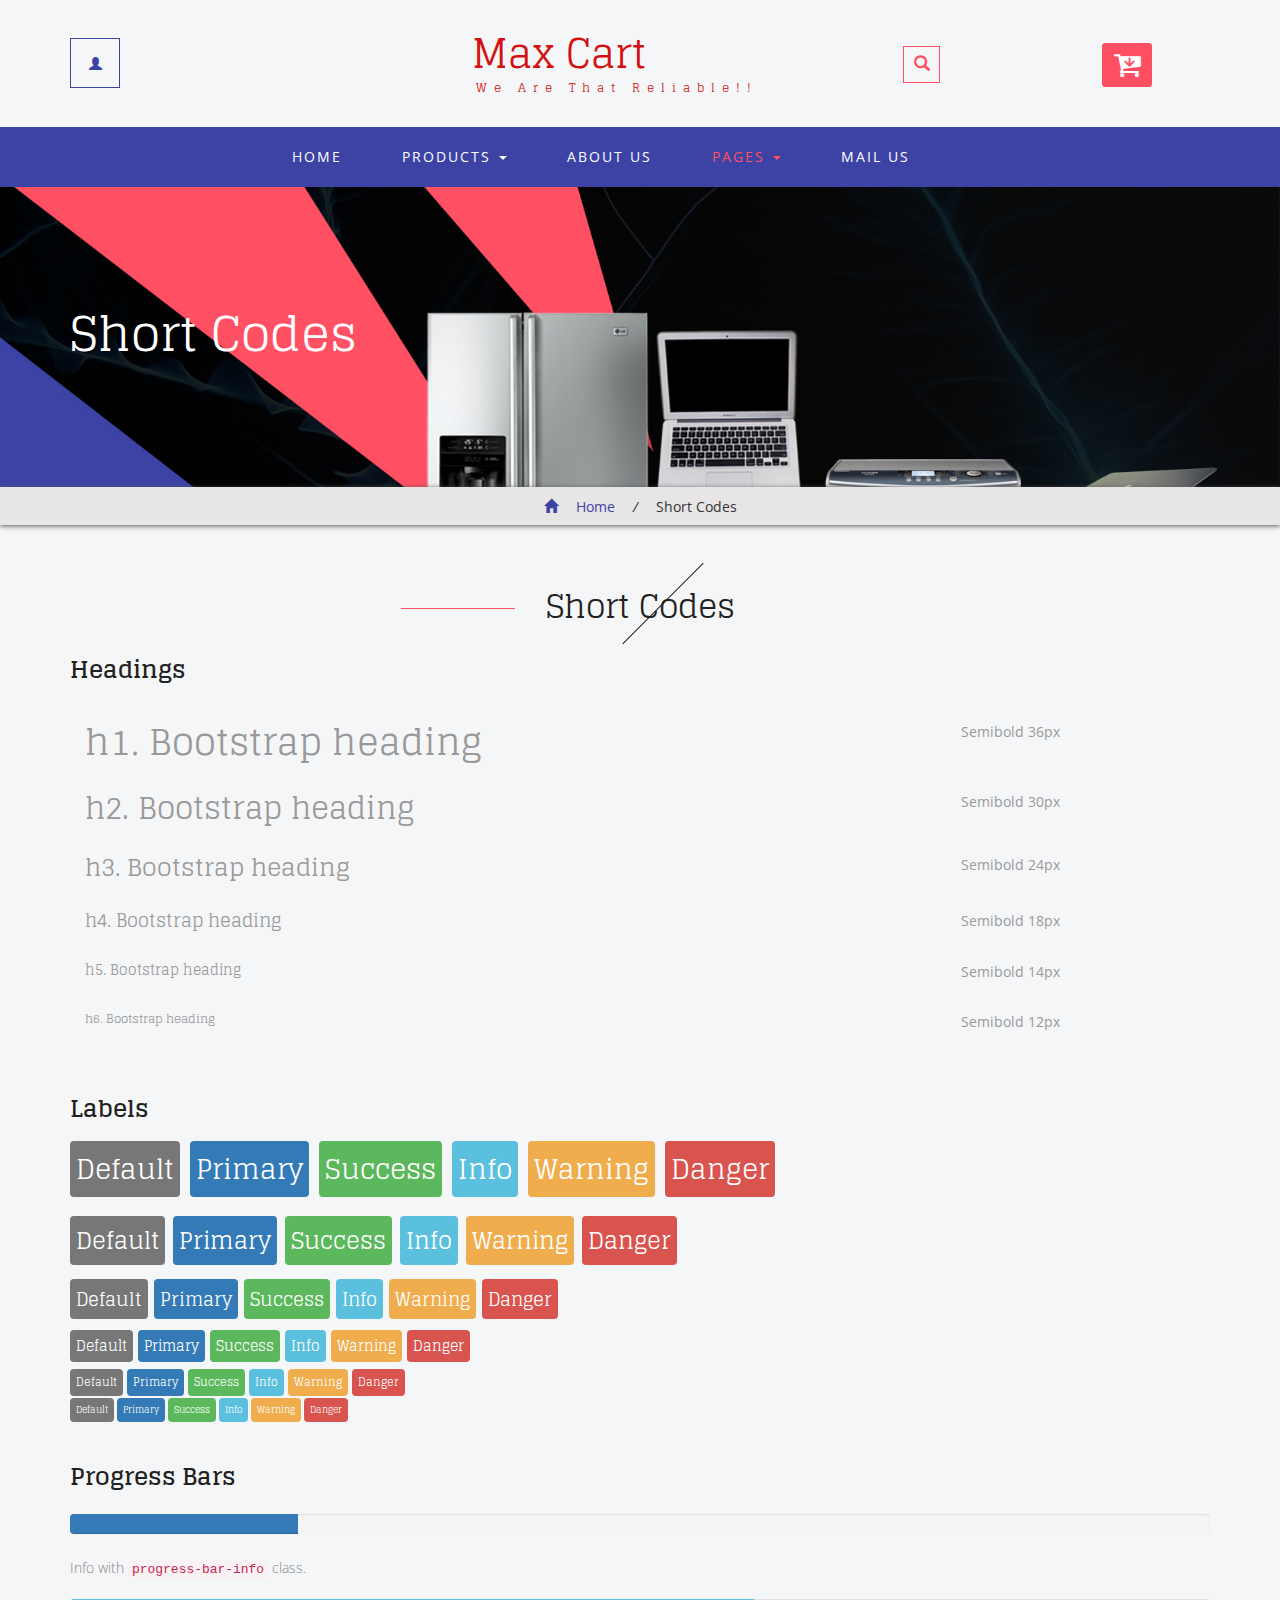
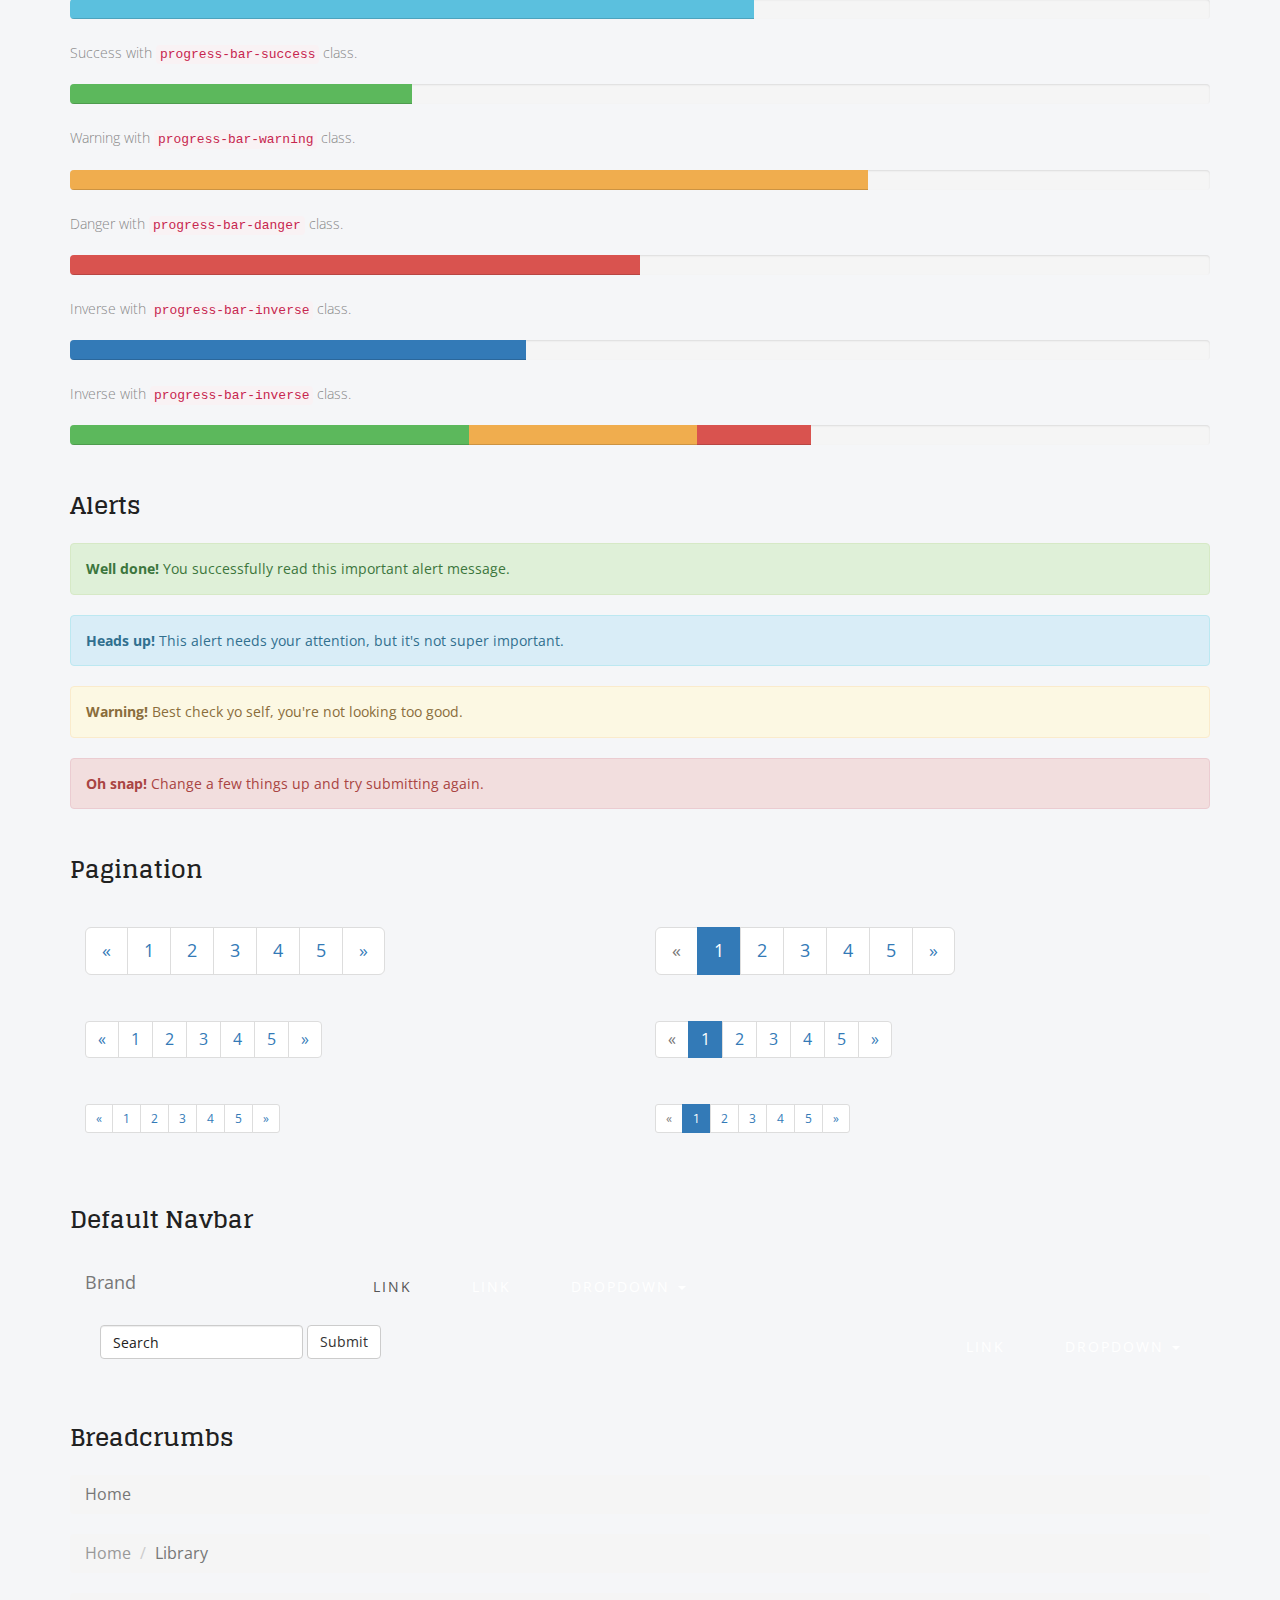
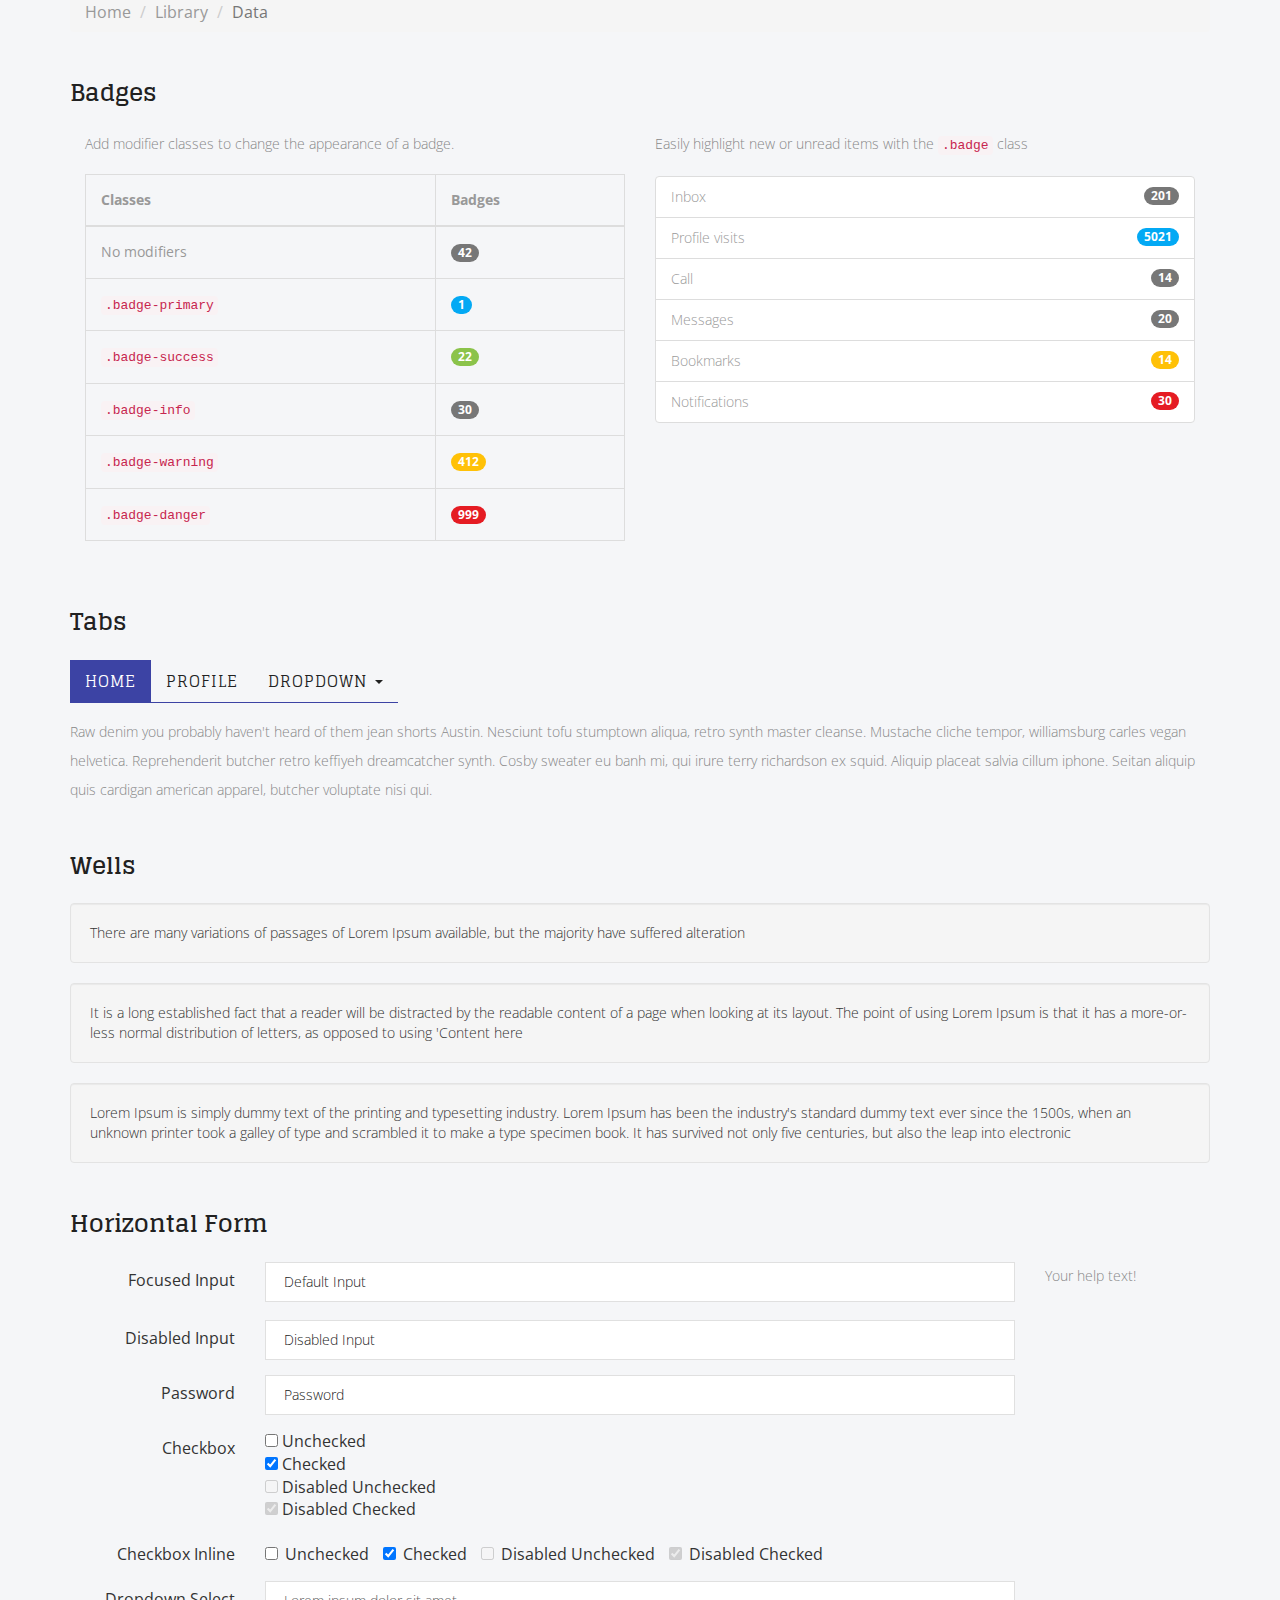
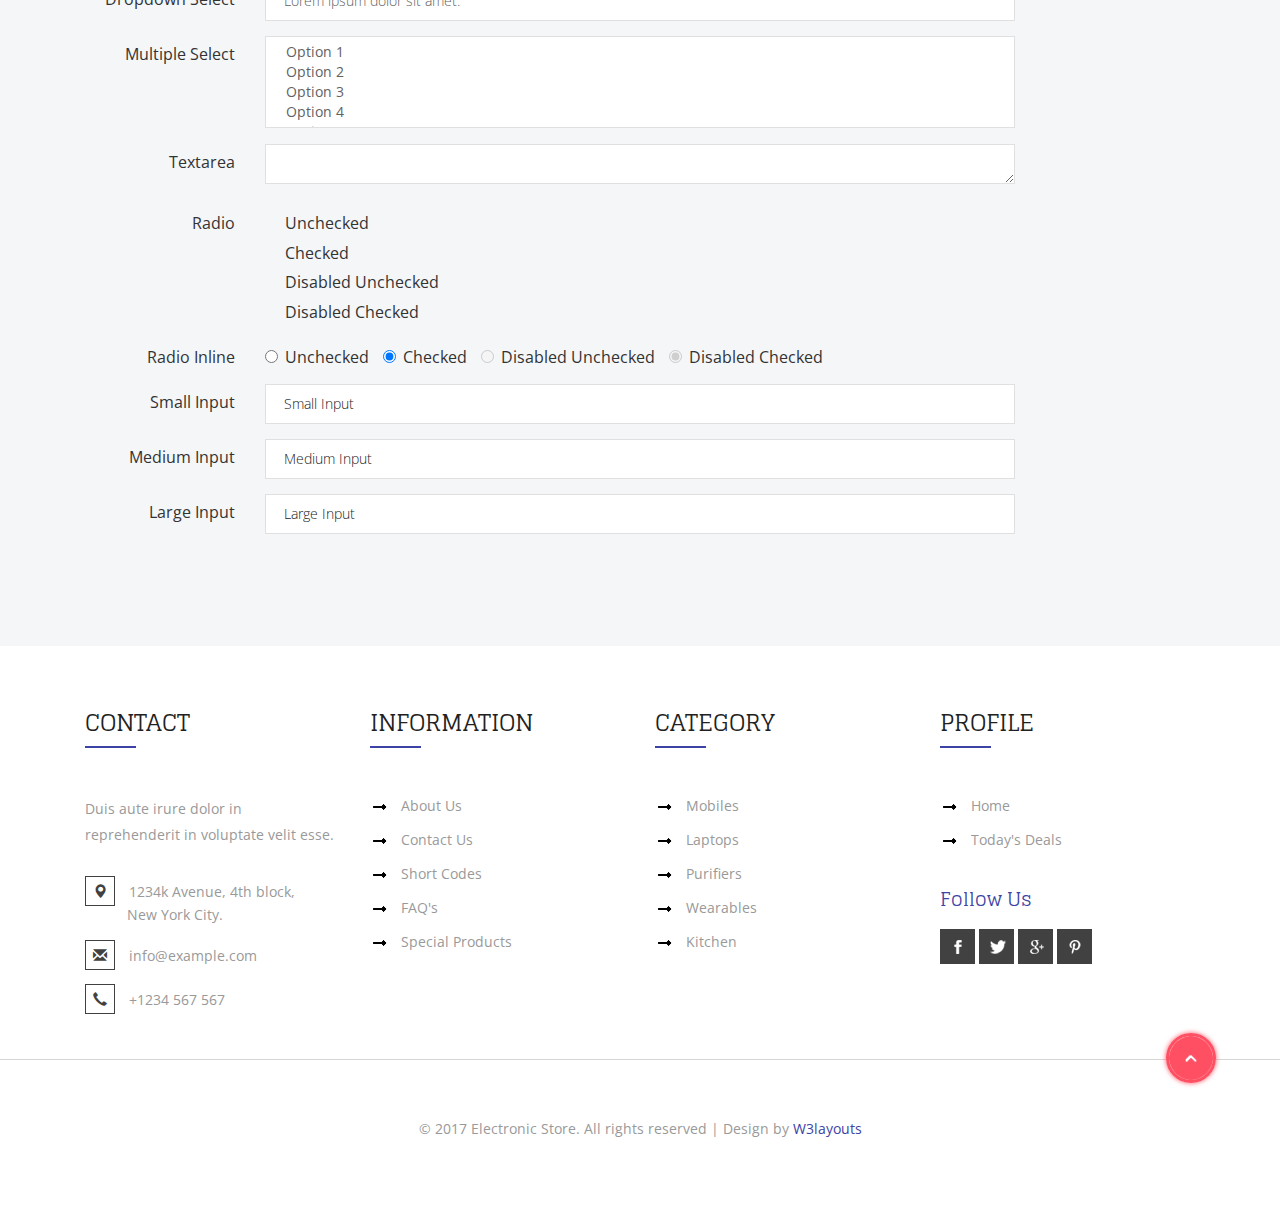
<file: Assessment II/maxcart/codes.html>
<!--
Author: W3layouts
Author URL: http://w3layouts.com
License: Creative Commons Attribution 3.0 Unported
License URL: http://creativecommons.org/licenses/by/3.0/
-->
<!DOCTYPE html>
<html lang="en">
<head>
<title>Electronic Store a Ecommerce Online Shopping Category Bootstrap Responsive Website Template | Short Codes :: w3layouts</title>
<!-- for-mobile-apps -->
<meta name="viewport" content="width=device-width, initial-scale=1">
<meta http-equiv="Content-Type" content="text/html; charset=utf-8" />
<meta name="keywords" content="Electronic Store Responsive web template, Bootstrap Web Templates, Flat Web Templates, Android Compatible web template, 
	SmartPhone Compatible web template, free web designs for Nokia, Samsung, LG, SonyEricsson, Motorola web design" />
<script type="application/x-javascript"> addEventListener("load", function() { setTimeout(hideURLbar, 0); }, false);
	function hideURLbar(){ window.scrollTo(0,1); } </script>
<!-- //for-mobile-apps -->
<!-- Custom Theme files -->
<link href="css/bootstrap.css" rel="stylesheet" type="text/css" media="all" />
<link href="css/style.css" rel="stylesheet" type="text/css" media="all" /> 
<!-- //Custom Theme files -->
<!-- font-awesome icons -->
<link href="css/font-awesome.css" rel="stylesheet"> 
<!-- //font-awesome icons -->
<!-- js -->
<script src="js/jquery.min.js"></script> 
<!-- //js -->  
<!-- web fonts --> 
<link href='//fonts.googleapis.com/css?family=Glegoo:400,700' rel='stylesheet' type='text/css'>
<link href='//fonts.googleapis.com/css?family=Open+Sans:400,300,300italic,400italic,600,600italic,700,700italic,800,800italic' rel='stylesheet' type='text/css'>
<!-- //web fonts --> 
<!-- for bootstrap working -->
<script type="text/javascript" src="js/bootstrap-3.1.1.min.js"></script>
<!-- //for bootstrap working -->
<!-- start-smooth-scrolling -->
<script type="text/javascript">
	jQuery(document).ready(function($) {
		$(".scroll").click(function(event){		
			event.preventDefault();
			$('html,body').animate({scrollTop:$(this.hash).offset().top},1000);
		});
	});
</script>
<!-- //end-smooth-scrolling --> 
</head> 
<body> 
	<!-- header modal -->
	<div class="modal fade" id="myModal88" tabindex="-1" role="dialog" aria-labelledby="myModal88"
		aria-hidden="true">
		<div class="modal-dialog modal-lg">
			<div class="modal-content">
				<div class="modal-header">
					<button type="button" class="close" data-dismiss="modal" aria-hidden="true">
						&times;</button>
					<h4 class="modal-title" id="myModalLabel">Don't Wait, Login now!</h4>
				</div>
				<div class="modal-body modal-body-sub">
					<div class="row">
						<div class="col-md-8 modal_body_left modal_body_left1" style="border-right: 1px dotted #C2C2C2;padding-right:3em;">
							<div class="sap_tabs">	
								<div id="horizontalTab" style="display: block; width: 100%; margin: 0px;">
									<ul>
										<li class="resp-tab-item" aria-controls="tab_item-0"><span>Sign in</span></li>
										<li class="resp-tab-item" aria-controls="tab_item-1"><span>Sign up</span></li>
									</ul>		
									<div class="tab-1 resp-tab-content" aria-labelledby="tab_item-0">
										<div class="facts">
											<div class="register">
												<form action="#" method="post">			
													<input name="Email" placeholder="Email Address" type="text" required="">						
													<input name="Password" placeholder="Password" type="password" required="">										
													<div class="sign-up">
														<input type="submit" value="Sign in"/>
													</div>
												</form>
											</div>
										</div> 
									</div>	 
									<div class="tab-2 resp-tab-content" aria-labelledby="tab_item-1">
										<div class="facts">
											<div class="register">
												<form action="#" method="post">			
													<input placeholder="Name" name="Name" type="text" required="">
													<input placeholder="Email Address" name="Email" type="email" required="">	
													<input placeholder="Password" name="Password" type="password" required="">	
													<input placeholder="Confirm Password" name="Password" type="password" required="">
													<div class="sign-up">
														<input type="submit" value="Create Account"/>
													</div>
												</form>
											</div>
										</div>
									</div> 			        					            	      
								</div>	
							</div>
							<script src="js/easyResponsiveTabs.js" type="text/javascript"></script>
							<script type="text/javascript">
								$(document).ready(function () {
									$('#horizontalTab').easyResponsiveTabs({
										type: 'default', //Types: default, vertical, accordion           
										width: 'auto', //auto or any width like 600px
										fit: true   // 100% fit in a container
									});
								});
							</script>
							<div id="OR" class="hidden-xs">OR</div>
						</div>
						<div class="col-md-4 modal_body_right modal_body_right1">
							<div class="row text-center sign-with">
								<div class="col-md-12">
									<h3 class="other-nw">Sign in with</h3>
								</div>
								<div class="col-md-12">
									<ul class="social">
										<li class="social_facebook"><a href="#" class="entypo-facebook"></a></li>
										<li class="social_dribbble"><a href="#" class="entypo-dribbble"></a></li>
										<li class="social_twitter"><a href="#" class="entypo-twitter"></a></li>
										<li class="social_behance"><a href="#" class="entypo-behance"></a></li>
									</ul>
								</div>
							</div>
						</div>
					</div>
				</div>
			</div>
		</div>
	</div> 
	<!-- header modal -->
	<!-- header -->
	<div class="header" id="home1">
		<div class="container">
			<div class="w3l_login">
				<a href="#" data-toggle="modal" data-target="#myModal88"><span class="glyphicon glyphicon-user" aria-hidden="true"></span></a>
			</div>
			<div class="w3l_logo">
				<h1><a href="index.html">Max Cart<span>We Are That Reliable!!</span></a></h1>
			</div>
			<div class="search">
				<input class="search_box" type="checkbox" id="search_box">
				<label class="icon-search" for="search_box"><span class="glyphicon glyphicon-search" aria-hidden="true"></span></label>
				<div class="search_form">
					<form action="#" method="post">
						<input type="text" name="Search" placeholder="Search...">
						<input type="submit" value="Send">
					</form>
				</div>
			</div>
			<div class="cart cart box_1"> 
				<form action="#" method="post" class="last"> 
					<input type="hidden" name="cmd" value="_cart" />
					<input type="hidden" name="display" value="1" />
					<button class="w3view-cart" type="submit" name="submit" value=""><i class="fa fa-cart-arrow-down" aria-hidden="true"></i></button>
				</form>   
			</div>  
		</div>
	</div>
	<!-- //header -->
	<!-- navigation -->
	<div class="navigation">
		<div class="container">
			<nav class="navbar navbar-default">
				<!-- Brand and toggle get grouped for better mobile display -->
				<div class="navbar-header nav_2">
					<button type="button" class="navbar-toggle collapsed navbar-toggle1" data-toggle="collapse" data-target="#bs-megadropdown-tabs">
						<span class="sr-only">Toggle navigation</span>
						<span class="icon-bar"></span>
						<span class="icon-bar"></span>
						<span class="icon-bar"></span>
					</button>
				</div> 
				<div class="collapse navbar-collapse" id="bs-megadropdown-tabs">
					<ul class="nav navbar-nav">
						<li><a href="index.html">Home</a></li>	
						<!-- Mega Menu -->
						<li class="dropdown">
							<a href="#" class="dropdown-toggle" data-toggle="dropdown">Products <b class="caret"></b></a>
							<ul class="dropdown-menu multi-column columns-3">
								<div class="row">
									<div class="col-sm-3">
										<ul class="multi-column-dropdown">
											<h6>Mobiles</h6>
											<li><a href="products.html">Mobile Phones</a></li>
											<li><a href="products.html">Mp3 Players <span>New</span></a></li> 
											<li><a href="products.html">Popular Models</a></li>
											<li><a href="products.html">All Tablets<span>New</span></a></li>
										</ul>
									</div>
									<!-- <div class="col-sm-3">
										<ul class="multi-column-dropdown">
											<h6>Accessories</h6>
											<li><a href="products1.html">Laptop</a></li>
											<li><a href="products1.html">Desktop</a></li>
											<li><a href="products1.html">Wearables <span>New</span></a></li>
											<li><a href="products1.html"><i>Summer Store</i></a></li>
										</ul>
									</div> -->
									<!-- <div class="col-sm-2">
										<ul class="multi-column-dropdown">
											<h6>Home</h6>
											<li><a href="products2.html">Tv</a></li>
											<li><a href="products2.html">Camera</a></li>
											<li><a href="products2.html">AC</a></li>
											<li><a href="products2.html">Grinders</a></li>
										</ul>
									</div> -->
									<div class="col-sm-4">
										<div class="w3ls_products_pos">
											<h4>30%<i>Off/-</i></h4>
											<img src="images/1.jpg" alt=" " class="img-responsive" />
										</div>
									</div>
									<div class="clearfix"></div>
								</div>
							</ul>
						</li>
						<li><a href="about.html">About Us</a></li> 
						<li class="w3pages"><a href="#" class="dropdown-toggle act" data-toggle="dropdown" role="button" aria-haspopup="true" aria-expanded="false">Pages <span class="caret"></span></a>
							<ul class="dropdown-menu">
								<li><a href="icons.html">Web Icons</a></li>
								<li><a href="codes.html" class="act">Short Codes</a></li>     
							</ul>
						</li>  
						<li><a href="mail.html">Mail Us</a></li>
					</ul>
				</div>
			</nav>
		</div>
	</div>
	<!-- //navigation -->
	<!-- banner -->
	<div class="banner banner10">
		<div class="container">
			<h2>Short Codes</h2>
		</div>
	</div>
	<!-- //banner -->   
	<!-- breadcrumbs -->
	<div class="breadcrumb_dress">
		<div class="container">
			<ul>
				<li><a href="index.html"><span class="glyphicon glyphicon-home" aria-hidden="true"></span> Home</a> <i>/</i></li>
				<li>Short Codes</li>
			</ul>
		</div>
	</div>
	<!-- //breadcrumbs --> 	
	<!-- short codes -->
	<div class="typo codes">
		<div class="container"> 
			<h3 class="agileits-title">Short Codes</h3>
			<div class="grid_3 grid_4">
				<h3 class="w3ls-hdg">Headings</h3>
				<div class="bs-example w3layouts">
					<table class="table">
						<tbody>
							<tr>
								<td><h1 id="h1.-bootstrap-heading">h1. Bootstrap heading<a class="anchorjs-link" href="#h1.-bootstrap-heading"><span class="anchorjs-icon"></span></a></h1></td>
								<td class="type-info w3l">Semibold 36px</td>
							</tr>
							<tr>
								<td><h2 id="h2.-bootstrap-heading">h2. Bootstrap heading<a class="anchorjs-link" href="#h2.-bootstrap-heading"><span class="anchorjs-icon"></span></a></h2></td>
								<td class="type-info w3l">Semibold 30px</td>
							</tr>
							<tr>
								<td><h3 id="h3.-bootstrap-heading">h3. Bootstrap heading<a class="anchorjs-link" href="#h3.-bootstrap-heading"><span class="anchorjs-icon"></span></a></h3></td>
								<td class="type-info w3l">Semibold 24px</td>
							</tr>
							<tr>
								<td><h4 id="h4.-bootstrap-heading">h4. Bootstrap heading<a class="anchorjs-link" href="#h4.-bootstrap-heading"><span class="anchorjs-icon"></span></a></h4></td>
								<td class="type-info w3l">Semibold 18px</td>
							</tr>
							<tr>
								<td><h5 id="h5.-bootstrap-heading">h5. Bootstrap heading<a class="anchorjs-link" href="#h5.-bootstrap-heading"><span class="anchorjs-icon"></span></a></h5></td>
								<td class="type-info w3l">Semibold 14px</td>
							</tr>
							<tr>
								<td><h6>h6. Bootstrap heading</h6></td>
								<td class="type-info w3l">Semibold 12px</td>
							</tr>
						</tbody>
					</table>
				</div>	
			</div>
			<div class="grid_3 grid_5">
				<h3 class="w3ls-hdg">Labels</h3>
				<div class="but_list w3layouts">
					<h1>
						<span class="label label-default">Default</span>
						<span class="label label-primary">Primary</span>
						<span class="label label-success">Success</span>
						<span class="label label-info">Info</span>
						<span class="label label-warning">Warning</span>
						<span class="label label-danger">Danger</span>
					</h1>
					<h2>
						<span class="label label-default">Default</span>
						<span class="label label-primary">Primary</span>
						<span class="label label-success">Success</span>
						<span class="label label-info">Info</span>
						<span class="label label-warning">Warning</span>
						<span class="label label-danger">Danger</span>
					</h2>
					<h3>
						<span class="label label-default">Default</span>
						<span class="label label-primary">Primary</span>
						<span class="label label-success">Success</span>
						<span class="label label-info">Info</span>
						<span class="label label-warning">Warning</span>
						<span class="label label-danger">Danger</span>
					</h3>
					<h4>
						<span class="label label-default">Default</span>
						<span class="label label-primary">Primary</span>
						<span class="label label-success">Success</span>
						<span class="label label-info">Info</span>
						<span class="label label-warning">Warning</span>
						<span class="label label-danger">Danger</span>
					</h4>
					<h5>
						<span class="label label-default">Default</span>
						<span class="label label-primary">Primary</span>
						<span class="label label-success">Success</span>
						<span class="label label-info">Info</span>
						<span class="label label-warning">Warning</span>
						<span class="label label-danger">Danger</span>
					</h5>
					<h6>
						<span class="label label-default">Default</span>
						<span class="label label-primary">Primary</span>
						<span class="label label-success">Success</span>
						<span class="label label-info">Info</span>
						<span class="label label-warning">Warning</span>
						<span class="label label-danger">Danger</span>
					</h6>
				</div>
			</div>
			<div class="grid_3 grid_5 w3-agileits w3layouts">
				<h3 class="w3ls-hdg">Progress Bars</h3>
				<div class="tab-content">
					<div class="tab-pane active" id="domprogress">
						<div class="progress w3-agileits">    
							<div class="progress-bar progress-bar-primary" style="width: 20%"></div>
						</div>
						<p>Info with <code>progress-bar-info</code> class.</p>
						<div class="progress w3-agileits">    
							<div class="progress-bar progress-bar-info" style="width: 60%"></div>
						</div>
						<p>Success with <code>progress-bar-success</code> class.</p>
						<div class="progress w3-agileits">
							<div class="progress-bar progress-bar-success" style="width: 30%"></div>
						</div>
						<p>Warning with <code>progress-bar-warning</code> class.</p>
						<div class="progress w3-agileits">
							<div class="progress-bar progress-bar-warning" style="width: 70%"></div>
						</div>
						<p>Danger with <code>progress-bar-danger</code> class.</p>
						<div class="progress w3-agileits">
							<div class="progress-bar progress-bar-danger" style="width: 50%"></div>
						</div>
						<p>Inverse with <code>progress-bar-inverse</code> class.</p>
						<div class="progress w3-agileits">
							<div class="progress-bar progress-bar-inverse" style="width: 40%"></div>
						</div>
						<p>Inverse with <code>progress-bar-inverse</code> class.</p>
						<div class="progress w3-agileits">
							<div class="progress-bar progress-bar-success" style="width: 35%"><span class="sr-only">35% Complete (success)</span></div>
							<div class="progress-bar progress-bar-warning" style="width: 20%"><span class="sr-only">20% Complete (warning)</span></div>
							<div class="progress-bar progress-bar-danger" style="width: 10%"><span class="sr-only">10% Complete (danger)</span></div>
						</div>
					</div>
				</div>
			</div>
			<div class="grid_3 grid_5 w3-agileits">
				<h3 class="w3ls-hdg">Alerts</h3>
				<div class="alert alert-success agileits" role="alert">
					<strong>Well done!</strong> You successfully read this important alert message.
				</div>
				<div class="alert alert-info" role="alert">
					<strong>Heads up!</strong> This alert needs your attention, but it's not super important.
				</div>
				<div class="alert alert-warning" role="alert">
					<strong>Warning!</strong> Best check yo self, you're not looking too good.
				</div>
				<div class="alert alert-danger" role="alert">
					<strong>Oh snap!</strong> Change a few things up and try submitting again.
				</div>
			</div>
			<div class="grid_3 grid_5">
				<h3 class="w3ls-hdg">Pagination</h3>
				<div class="col-md-6 page_1 agileits-w3layouts">
					<nav>
						<ul class="pagination pagination-lg">
							<li><a href="#" aria-label="Previous"><span aria-hidden="true">«</span></a></li>
							<li><a href="#">1</a></li>
							<li><a href="#">2</a></li>
							<li><a href="#">3</a></li>
							<li><a href="#">4</a></li>
							<li><a href="#">5</a></li>
							<li><a href="#" aria-label="Next"><span aria-hidden="true">»</span></a></li>
						</ul>
					</nav>
					<nav>
						<ul class="pagination">
							<li><a href="#" aria-label="Previous"><span aria-hidden="true">«</span></a></li>
							<li><a href="#">1</a></li>
							<li><a href="#">2</a></li>
							<li><a href="#">3</a></li>
							<li><a href="#">4</a></li>
							<li><a href="#">5</a></li>
							<li><a href="#" aria-label="Next"><span aria-hidden="true">»</span></a></li>
						</ul>
					</nav>
					<nav>
						<ul class="pagination pagination-sm">
							<li><a href="#" aria-label="Previous"><span aria-hidden="true">«</span></a></li>
							<li><a href="#">1</a></li>
							<li><a href="#">2</a></li>
							<li><a href="#">3</a></li>
							<li><a href="#">4</a></li>
							<li><a href="#">5</a></li>
							<li><a href="#" aria-label="Next"><span aria-hidden="true">»</span></a></li>
						</ul>
					</nav>
				</div>
				<div class="col-md-6 page_1 agileits-w3layouts">
					<ul class="pagination pagination-lg">
						<li class="disabled"><a href="#"><span aria-hidden="true">«</span></a></li>
						<li class="active"><a href="#">1</a></li>
						<li><a href="#">2</a></li>
						<li><a href="#">3</a></li>
						<li><a href="#">4</a></li>
						<li><a href="#">5</a></li>
						<li><a href="#"><span aria-hidden="true">»</span></a></li>
					</ul>
					<nav>
						<ul class="pagination">
							<li class="disabled"><a href="#" aria-label="Previous"><span aria-hidden="true">«</span></a></li>
							<li class="active"><a href="#">1 <span class="sr-only">(current)</span></a></li>
							<li><a href="#">2</a></li>
							<li><a href="#">3</a></li>
							<li><a href="#">4</a></li>
							<li><a href="#">5</a></li>
							<li><a href="#" aria-label="Next"><span aria-hidden="true">»</span></a></li>
						</ul>
					</nav>
					<ul class="pagination pagination-sm agile">
						<li class="disabled"><a href="#"><span aria-hidden="true">«</span></a></li>
						<li class="active"><a href="#">1</a></li>
						<li><a href="#">2</a></li>
						<li><a href="#">3</a></li>
						<li><a href="#">4</a></li>
						<li><a href="#">5</a></li>
						<li><a href="#"><span aria-hidden="true">»</span></a></li>
					</ul>
				</div>
				<div class="clearfix"> </div>
			</div>
			<div class="grid_3 grid_5 agile">
				<h3 class="w3ls-hdg">Default Navbar</h3>
				<div class="bs-example w3layouts" data-example-id="default-navbar"> 
					<nav class="navbar navbar-default"> 
						<div class="container-fluid"> 
							<div class="navbar-header"> 
								<button type="button" class="navbar-toggle collapsed" data-toggle="collapse" data-target="#bs-example-navbar-collapse-1" aria-expanded="false"> <span class="sr-only">Toggle navigation</span> <span class="icon-bar"></span> <span class="icon-bar"></span> <span class="icon-bar"></span> </button> 
								<a href="#" class="navbar-brand">Brand</a> 
							</div> 
							<div class="navbar-collapse collapse" id="bs-example-navbar-collapse-1" aria-expanded="false" style="height: 1px;"> 
								<ul class="nav navbar-nav  agile"> 
									<li class="active"><a href="#">Link <span class="sr-only">(current)</span></a></li> 
									<li><a href="#">Link</a></li> 
									<li class="dropdown"> 
										<a href="#" class="dropdown-toggle" data-toggle="dropdown" role="button" aria-haspopup="true" aria-expanded="false">Dropdown <span class="caret"></span></a> <ul class="dropdown-menu"> <li><a href="#">Action</a></li> <li><a href="#">Another action</a></li>
										<li><a href="#">Something else here</a></li>  
										<li role="separator" class="divider"></li> 
										<li><a href="#">Separated link</a></li> 
										<li role="separator" class="divider"></li> 
										<li><a href="#">One more separated link</a></li> </ul> 
									</li> 
								</ul> 
								<form class="navbar-form navbar-left"> 
									<div class="form-group w3-agile"><input class="form-control" placeholder="Search"></div> 
									<button type="submit" class="btn btn-default">Submit</button> 
								</form> 
								<ul class="nav navbar-nav navbar-right"> 
									<li><a href="#">Link</a></li> 
									<li class="dropdown w3-agile"> <a href="#" class="dropdown-toggle" data-toggle="dropdown" role="button" aria-haspopup="true" aria-expanded="false">Dropdown <span class="caret"></span></a> 
										<ul class="dropdown-menu"> 
											<li><a href="#">Action</a></li> 
											<li><a href="#">Another action</a></li> 
											<li><a href="#">Something else here</a></li> 
											<li role="separator" class="divider w3-agile"></li> 
											<li><a href="#">Separated link</a></li> 
										</ul> 
									</li> 
								</ul>
							</div> 
						</div> 
					</nav> 
				</div>
			</div> 
			<div class="grid_3 grid_5 ">
				<h3 class="w3ls-hdg w3layouts ">Breadcrumbs</h3>
				<ol class="breadcrumb">
					<li class="active">Home</li>
				</ol>
				<ol class="breadcrumb">
					<li><a href="#">Home</a></li>
					<li class="active">Library</li>
				</ol>
				<ol class="breadcrumb">
					<li><a href="#">Home</a></li>
					<li><a href="#">Library</a></li>
					<li class="active">Data</li>
				</ol>
			</div>
			<div class="grid_3 grid_5 ">
				<h3 class="w3ls-hdg">Badges</h3>
				<div class="col-md-6">
					<p>Add modifier classes to change the appearance of a badge.</p>
					<table class="table table-bordered">
						<thead>
							<tr>
								<th>Classes</th>
								<th>Badges</th>
							</tr>
						</thead>
						<tbody>
							<tr>
								<td>No modifiers</td>
								<td><span class="badge">42</span></td>
							</tr>
							<tr>
								<td><code>.badge-primary</code></td>
								<td><span class="badge badge-primary">1</span></td>
							</tr>
							<tr>
								<td><code>.badge-success</code></td>
								<td><span class="badge badge-success">22</span></td>
							</tr>
							<tr>
								<td><code>.badge-info</code></td>
								<td><span class="badge badge-info">30</span></td>
							</tr>
							<tr>
								<td><code>.badge-warning</code></td>
								<td><span class="badge badge-warning">412</span></td>
							</tr>
							<tr>
								<td><code>.badge-danger</code></td>
								<td><span class="badge badge-danger">999</span></td>
							</tr>
						</tbody>
					</table>                    
				</div>
				<div class="col-md-6">
					<p>Easily highlight new or unread items with the <code>.badge</code> class</p>
					<div class="list-group list-group-alternate"> 
						<a href="#" class="list-group-item"><span class="badge">201</span> <i class="ti ti-email"></i> Inbox </a> 
						<a href="#" class="list-group-item"><span class="badge badge-primary">5021</span> <i class="ti ti-eye"></i> Profile visits </a> 
						<a href="#" class="list-group-item"><span class="badge">14</span> <i class="ti ti-headphone-alt"></i> Call </a> 
						<a href="#" class="list-group-item"><span class="badge">20</span> <i class="ti ti-comments"></i> Messages </a> 
						<a href="#" class="list-group-item"><span class="badge badge-warning">14</span> <i class="ti ti-bookmark"></i> Bookmarks </a> 
						<a href="#" class="list-group-item"><span class="badge badge-danger">30</span> <i class="ti ti-bell"></i> Notifications </a> 
					</div>
				</div>
				<div class="clearfix"> </div>
			</div>
			<div class="grid_3 grid_5 ">
				<h3 class="w3ls-hdg">Tabs</h3>
				<div class="bs-example bs-example-tabs w3" role="tabpanel" data-example-id="togglable-tabs">
					<ul id="myTab" class="nav nav-tabs" role="tablist">
						<li role="presentation" class="active"><a href="#home" id="home-tab" role="tab" data-toggle="tab" aria-controls="home" aria-expanded="true">Home</a></li>
						<li role="presentation"><a href="#profile" role="tab" id="profile-tab" data-toggle="tab" aria-controls="profile">Profile</a></li>
						<li role="presentation" class="dropdown">
							<a href="#" id="myTabDrop1" class="dropdown-toggle" data-toggle="dropdown" aria-controls="myTabDrop1-contents">Dropdown <span class="caret"></span></a>
							<ul class="dropdown-menu" role="menu" aria-labelledby="myTabDrop1" id="myTabDrop1-contents">
								<li><a href="#dropdown1" tabindex="-1" role="tab" id="dropdown1-tab" data-toggle="tab" aria-controls="dropdown1">@fat</a></li>
								<li><a href="#dropdown2" tabindex="-1" role="tab" id="dropdown2-tab" data-toggle="tab" aria-controls="dropdown2">@mdo</a></li>
							</ul>
						</li>
					</ul>
					<div id="myTabContent" class="tab-content">
						<div role="tabpanel" class="tab-pane fade in active" id="home" aria-labelledby="home-tab">
							<p>Raw denim you probably haven't heard of them jean shorts Austin. Nesciunt tofu stumptown aliqua, retro synth master cleanse. Mustache cliche tempor, williamsburg carles vegan helvetica. Reprehenderit butcher retro keffiyeh dreamcatcher synth. Cosby sweater eu banh mi, qui irure terry richardson ex squid. Aliquip placeat salvia cillum iphone. Seitan aliquip quis cardigan american apparel, butcher voluptate nisi qui.</p>
						</div>
						<div role="tabpanel" class="tab-pane fade w3" id="profile" aria-labelledby="profile-tab">
							<p>Food truck fixie locavore, accusamus mcsweeney's marfa nulla single-origin coffee squid. Exercitation +1 labore velit, blog sartorial PBR leggings next level wes anderson artisan four loko farm-to-table craft beer twee. Qui photo booth letterpress, commodo enim craft beer mlkshk aliquip jean shorts ullamco ad vinyl cillum PBR. Homo nostrud organic, assumenda labore aesthetic magna delectus mollit. Keytar helvetica VHS salvia yr, vero magna velit sapiente labore stumptown. Vegan fanny pack odio cillum wes anderson 8-bit, sustainable jean shorts beard ut DIY ethical culpa terry richardson biodiesel. Art party scenester stumptown, tumblr butcher vero sint qui sapiente accusamus tattooed echo park.</p>
						</div>
						<div role="tabpanel" class="tab-pane fade" id="dropdown1" aria-labelledby="dropdown1-tab">
							<p>Etsy mixtape wayfarers, ethical wes anderson tofu before they sold out mcsweeney's organic lomo retro fanny pack lo-fi farm-to-table readymade. Messenger bag gentrify pitchfork tattooed craft beer, iphone skateboard locavore carles etsy salvia banksy hoodie helvetica. DIY synth PBR banksy irony. Leggings gentrify squid 8-bit cred pitchfork. Williamsburg banh mi whatever gluten-free, carles pitchfork biodiesel fixie etsy retro mlkshk vice blog. Scenester cred you probably haven't heard of them, vinyl craft beer blog stumptown. Pitchfork sustainable tofu synth chambray yr.</p>
						</div>
						<div role="tabpanel" class="tab-pane fade" id="dropdown2" aria-labelledby="dropdown2-tab">
							<p>Trust fund seitan letterpress, keytar raw denim keffiyeh etsy art party before they sold out master cleanse gluten-free squid scenester freegan cosby sweater. Fanny pack portland seitan DIY, art party locavore wolf cliche high life echo park Austin. Cred vinyl keffiyeh DIY salvia PBR, banh mi before they sold out farm-to-table VHS viral locavore cosby sweater. Lomo wolf viral, mustache readymade thundercats keffiyeh craft beer marfa ethical. Wolf salvia freegan, sartorial keffiyeh echo park vegan.</p>
						</div>
					</div>
				</div>
			</div>
			<div class="grid_3 grid_5 w3">
				<h3 class="w3ls-hdg">Wells</h3>
				<div class="well w3l">
					There are many variations of passages of Lorem Ipsum available, but the majority have suffered alteration
				</div>
				<div class="well w3l">
					It is a long established fact that a reader will be distracted by the readable content of a page when looking at its layout. The point of using Lorem Ipsum is that it has a more-or-less normal distribution of letters, as opposed to using 'Content here
				</div>
				<div class="well w3l">
					Lorem Ipsum is simply dummy text of the printing and typesetting industry. Lorem Ipsum has been the industry's standard dummy text ever since the 1500s, when an unknown printer took a galley of type and scrambled it to make a type specimen book. It has survived not only five centuries, but also the leap into electronic
				</div>
			</div> 
			<div class="grid_3 grid_4">
				<h3 class="w3ls-hdg">Horizontal Form</h3>
				<div class="tab-content">
					<div class="tab-pane active" id="horizontal-form">
						<form class="form-horizontal">
							<div class="form-group">
								<label for="focusedinput" class="col-sm-2 control-label">Focused Input</label>
								<div class="col-sm-8">
									<input type="text" class="form-control1" id="focusedinput" placeholder="Default Input">
								</div>
								<div class="col-sm-2 jlkdfj1">
									<p class="help-block">Your help text!</p>
								</div>
							</div>
							<div class="form-group">
								<label for="disabledinput" class="col-sm-2 control-label">Disabled Input</label>
								<div class="col-sm-8">
									<input disabled="" type="text" class="form-control1" id="disabledinput" placeholder="Disabled Input">
								</div>
							</div>
							<div class="form-group">
								<label for="inputPassword" class="col-sm-2 control-label">Password</label>
								<div class="col-sm-8">
									<input type="password" class="form-control1" id="inputPassword" placeholder="Password">
								</div>
							</div>
							<div class="form-group">
								<label for="checkbox" class="col-sm-2 control-label">Checkbox</label>
								<div class="col-sm-8">
									<div class="checkbox-inline1"><label><input type="checkbox"> Unchecked</label></div>
									<div class="checkbox-inline1"><label><input type="checkbox" checked=""> Checked</label></div>
									<div class="checkbox-inline1"><label><input type="checkbox" disabled=""> Disabled Unchecked</label></div>
									<div class="checkbox-inline1"><label><input type="checkbox" disabled="" checked=""> Disabled Checked</label></div>
								</div>
							</div> 
							<div class="form-group">
								<label for="checkbox" class="col-sm-2 control-label">Checkbox Inline</label>
								<div class="col-sm-8">
									<div class="checkbox-inline"><label><input type="checkbox"> Unchecked</label></div>
									<div class="checkbox-inline"><label><input type="checkbox" checked=""> Checked</label></div>
									<div class="checkbox-inline"><label><input type="checkbox" disabled=""> Disabled Unchecked</label></div>
									<div class="checkbox-inline"><label><input type="checkbox" disabled="" checked=""> Disabled Checked</label></div>
								</div>
							</div>
							<div class="form-group">
								<label for="selector1" class="col-sm-2 control-label">Dropdown Select</label>
								<div class="col-sm-8"><select name="selector1" id="selector1" class="form-control1">
									<option>Lorem ipsum dolor sit amet.</option>
									<option>Dolore, ab unde modi est!</option>
									<option>Illum, fuga minus sit eaque.</option>
									<option>Consequatur ducimus maiores voluptatum minima.</option>
								</select></div>
							</div>
							<div class="form-group">
								<label class="col-sm-2 control-label">Multiple Select</label>
								<div class="col-sm-8">
									<select multiple="" class="form-control1">
										<option>Option 1</option>
										<option>Option 2</option>
										<option>Option 3</option>
										<option>Option 4</option>
										<option>Option 5</option>
									</select>
								</div>
							</div>
							<div class="form-group">
								<label for="txtarea1" class="col-sm-2 control-label">Textarea</label>
								<div class="col-sm-8"><textarea name="txtarea1" id="txtarea1" cols="50" rows="4" class="form-control1"></textarea></div>
							</div>
							<div class="form-group">
								<label for="radio" class="col-sm-2 control-label">Radio</label>
								<div class="col-sm-8">
									<div class="radio block"><label><input type="radio"> Unchecked</label></div>
									<div class="radio block"><label><input type="radio" checked=""> Checked</label></div>
									<div class="radio block"><label><input type="radio" disabled=""> Disabled Unchecked</label></div>
									<div class="radio block"><label><input type="radio" disabled="" checked=""> Disabled Checked</label></div>
								</div>
							</div>
							<div class="form-group">
								<label for="radio" class="col-sm-2 control-label">Radio Inline</label>
								<div class="col-sm-8">
									<div class="radio-inline"><label><input type="radio"> Unchecked</label></div>
									<div class="radio-inline"><label><input type="radio" checked=""> Checked</label></div>
									<div class="radio-inline"><label><input type="radio" disabled=""> Disabled Unchecked</label></div>
									<div class="radio-inline"><label><input type="radio" disabled="" checked=""> Disabled Checked</label></div>
								</div>
							</div>
							<div class="form-group">
								<label for="smallinput" class="col-sm-2 control-label label-input-sm">Small Input</label>
								<div class="col-sm-8">
									<input type="text" class="form-control1 input-sm" id="smallinput" placeholder="Small Input">
								</div>
							</div>
							<div class="form-group">
								<label for="mediuminput" class="col-sm-2 control-label">Medium Input</label>
								<div class="col-sm-8">
									<input type="text" class="form-control1" id="mediuminput" placeholder="Medium Input">
								</div>
							</div>
							<div class="form-group mb-n">
								<label for="largeinput" class="col-sm-2 control-label label-input-lg">Large Input</label>
								<div class="col-sm-8">
									<input type="text" class="form-control1 input-lg" id="largeinput" placeholder="Large Input">
								</div>
							</div>
						</form>
					</div>
				</div>
			</div>  
		</div> 
	</div>  
	<!-- //short-codes -->   
	<!-- newsletter -->
	<!-- <div class="newsletter">
		<div class="container">
			<div class="col-md-6 w3agile_newsletter_left">
				<h3>Newsletter</h3>
				<p>Excepteur sint occaecat cupidatat non proident, sunt.</p>
			</div>
			<div class="col-md-6 w3agile_newsletter_right">
				<form action="#" method="post">
					<input type="email" name="Email" placeholder="Email" required="">
					<input type="submit" value="" />
				</form>
			</div>
			<div class="clearfix"> </div>
		</div>
	</div> -->
	<!-- //newsletter -->
	<!-- footer -->
	<div class="footer">
		<div class="container">
			<div class="w3_footer_grids">
				<div class="col-md-3 w3_footer_grid">
					<h3>Contact</h3>
					<p>Duis aute irure dolor in reprehenderit in voluptate velit esse.</p>
					<ul class="address">
						<li><i class="glyphicon glyphicon-map-marker" aria-hidden="true"></i>1234k Avenue, 4th block, <span>New York City.</span></li>
						<li><i class="glyphicon glyphicon-envelope" aria-hidden="true"></i><a href="mailto:info@example.com">info@example.com</a></li>
						<li><i class="glyphicon glyphicon-earphone" aria-hidden="true"></i>+1234 567 567</li>
					</ul>
				</div>
				<div class="col-md-3 w3_footer_grid">
					<h3>Information</h3>
					<ul class="info"> 
						<li><a href="about.html">About Us</a></li>
						<li><a href="mail.html">Contact Us</a></li>
						<li><a href="codes.html">Short Codes</a></li>
						<li><a href="faq.html">FAQ's</a></li>
						<li><a href="products.html">Special Products</a></li>
					</ul>
				</div>
				<div class="col-md-3 w3_footer_grid">
					<h3>Category</h3>
					<ul class="info"> 
						<li><a href="products.html">Mobiles</a></li>
						<li><a href="products1.html">Laptops</a></li>
						<li><a href="products.html">Purifiers</a></li>
						<li><a href="products1.html">Wearables</a></li>
						<li><a href="products2.html">Kitchen</a></li>
					</ul>
				</div>
				<div class="col-md-3 w3_footer_grid">
					<h3>Profile</h3>
					<ul class="info"> 
						<li><a href="index.html">Home</a></li>
						<li><a href="products.html">Today's Deals</a></li>
					</ul>
					<h4>Follow Us</h4>
					<div class="agileits_social_button">
						<ul>
							<li><a href="#" class="facebook"> </a></li>
							<li><a href="#" class="twitter"> </a></li>
							<li><a href="#" class="google"> </a></li>
							<li><a href="#" class="pinterest"> </a></li>
						</ul>
					</div>
				</div>
				<div class="clearfix"> </div>
			</div>
		</div>
		<div class="footer-copy">
			<div class="footer-copy1">
				<div class="footer-copy-pos">
					<a href="#home1" class="scroll"><img src="images/arrow.png" alt=" " class="img-responsive" /></a>
				</div>
			</div>
			<div class="container">
				<p>&copy; 2017 Electronic Store. All rights reserved | Design by <a href="http://w3layouts.com/">W3layouts</a></p>
			</div>
		</div>
	</div>
	<!-- //footer -->  
	<!-- cart-js -->
	<script src="js/minicart.js"></script>
	<script>
        w3ls.render();

        w3ls.cart.on('w3sb_checkout', function (evt) {
        	var items, len, i;

        	if (this.subtotal() > 0) {
        		items = this.items();

        		for (i = 0, len = items.length; i < len; i++) { 
        		}
        	}
        });
    </script>  
	<!-- //cart-js --> 
</body>
</html>
</file>
<file: Assessment II/maxcart/css/style.css>
/*--
Author: W3layouts
Author URL: http://w3layouts.com
License: Creative Commons Attribution 3.0 Unported
License URL: http://creativecommons.org/licenses/by/3.0/
--*/
html, body{
    font-size: 100%;
	background:	rgb(245, 246, 248);
	font-family:'Open Sans', sans-serif;
}
p{
	margin:0;
	font-size:14px;
}
h1,h2,h3,h4,h5,h6{
	font-family: 'Glegoo', serif;
	margin:0;
}
ul,label{
	margin:0;
	padding:0;
}
body a:hover{
	text-decoration:none;
}
/*-- header --*/
input[type="submit"],.panel-body ul li a,.checkout-right-basket a,.additional_info_sub_grid_right a,.panel_bottom li a,.panel-title a,.breadcrumb_dress ul li a,.multi-column-dropdown li a,.footer-copy p a,.w3_footer_grid ul li a,.agileinfo_banner_bottom1_grid_left a,.navbar-default .navbar-nav > li > a,.simpleCart_shelfItem p a,.agile_ecommerce_tab_left h5 a,.w3_hs_bottom ul li a,.team-bottom a{
	transition:.5s ease-in-out;
	-webkit-transition:.5s ease-in-out;
	-moz-transition:.5s ease-in-out;
	-o-transition:.5s ease-in-out;
}
.header {
    padding: 2em 0 0;
}
.w3l_login{
	float:left;
}
.w3l_logo{
	float:left;
	margin-left:22em;
}
.w3l_logo h1 a{
	font-size:1.1em;
	color:#d31111;
	text-decoration:none;
}
.w3l_logo h1 a span {
    display: block;
    font-size: .3em;
    text-transform: capitalize;
    letter-spacing: 7px;
    padding-left: 4px;
    text-align: center;
    margin-top: 0.5em;
}
.w3l_login a {
    font-size: .8em;
    color: #3c43a4;
    width: 50px;
    height: 50px;
    display: block;
    text-align: center;
    border: 1px solid #3c43a4;
	margin-top: 0.5em;
}
.w3l_login a span{
	top:1.3em;
}
a.act {
    color:#ff5063 !important;
}
/*-- search --*/
.search{
	position: relative;
    display: inline-block;
    float: left;
    margin:0.8em 0 0 8em;
}
label.icon-search {
    color: #212121;
	cursor: pointer;
}
.search_form{
	position:absolute;
	z-index:9999;
	right:0;
	top:15px;
	overflow: hidden;
	width: 20px;
	height:0px;
	background:#212121;
	transition: height 0.2s ease-out 0.5s , top 0.2s ease-out 0.5s, padding 0.2s ease-out 0.5s, width 0.3s ease-out 0.2s;
	-webkit-transition: height 0.2s ease-out 0.5s , top 0.2s ease-out 0.5s, padding 0.2s ease-out 0.5s, width 0.3s ease-out 0.2s;
}
.search_form form{
	opacity:0;
	transition:all 0.3s ease-out;
	-webkit-transition:all 0.3s ease-out;
}
.search_form input[type='text']{
	width: 380px;
    padding: 10px;
    outline: none;
    font-size: 14px;
    color:#fff;
    border: 1px solid #999;
    background: none;
}
.search_form input[type='text']::-webkit-input-placeholder{
	color:#fff !important;
}
.search_form input[type='submit']{
    outline: none;
    background: none;
    display: inline-block;
    color: #fff;
    font-size: 14px;
    border: 1px solid #999;
    text-transform: uppercase;
    padding: 10px 28px;
}
.search_form input[type='submit']:hover{
	background:#fff;
	border:1px solid #fff;
	color:#212121;
}
.search_box{
	visibility: hidden;
}
.search_box:checked~.search_form{
    width: 500px;
    height: 62px;
    padding: 10px;
    top: 44px;
	transition: height 0.2s ease-out, top 0.2s ease-out, padding 0.2s ease-out, 0.3s width ease-out 0.2s;
	-webkit-transition: height 0.2s ease-out, top 0.2s ease-out, padding 0.2s ease-out, 0.3s width ease-out 0.2s;
}
.search_box:checked~.search_form form{
	opacity:1;
	transition:0.3s all ease-out 0.5s;
	-webkit-transition:0.3s all ease-out 0.5s;
}
label.icon-search span {
    color: #ff5063;
    border: 1px solid;
    padding: .6em;
}
/*-- //search --*/
.box_1 {
	float: right;
	margin-top: 10px;
}
.box_1 a {
  color:#3c43a4;
  font-size: 1em;
  margin: 0;
}
.total {
  display: inline-block;
  vertical-align: middle;
}
.box_1 a img {
  margin: 3px 0 0 0px;
}
.box_1 p {
	margin: 0;
    color: #999;
    font-size: 14px;
}
a.simpleCart_empty {
	color:#212121;
    font-size: 13px;
    text-decoration: none;
    text-align: right;
    display: block;
}
.w3view-cart {
    background: #ff5063;
    border: none;
    -o-border-radius: 7%;
    -ms-border-radius: 7%;
    -moz-border-radius: 7%;
    -webkit-border-radius: 7%;
    border-radius: 7%;
    width: 50px;
    height: 44px;
    text-align: center;
    outline: none;
    position: fixed;
    right: 14%;
	z-index: 999
}
.w3view-cart i.fa {
    font-size: 1.8em;
    color: #ffffff;
    vertical-align: middle;
}
/*-- //header --*/ 
/*-- cart-css --*/ 
#w3lssbmincart form {
    position: relative;
    padding: 1em;
    background: #fbfbfb;
	-webkit-border-radius: 4px;
	-moz-border-radius: 4px;
	-o-border-radius: 4px;
	-ms-border-radius: 4px;
    border-radius: 4px;
    color: #333;
	-webkit-box-shadow: 0px 0px 5px 2px #9a9a9a;
	-moz-box-shadow: 0px 0px 5px 2px #9a9a9a;
	-o-box-shadow: 0px 0px 5px 2px #9a9a9a;
	-ms-box-shadow: 0px 0px 5px 2px #9a9a9a;
    box-shadow: 0px 0px 5px 2px #9a9a9a;
}
#w3lssbmincart form  ul {
    overflow-y: scroll;
    max-height: 300px;
}
#w3lssbmincart {
    display: none;
    position: fixed;
    left: 68%;
    top:16%;
	width: 420px;
} 
.sbmincart-showing #w3lssbmincart {
    display: block;
    z-index: 9999; 
    -webkit-animation: zoomIn .3s ease;
	-moz-animation: zoomIn .3s ease;
	-o-animation: zoomIn .3s ease;
	-ms-animation: zoomIn .3s ease;
	animation: zoomIn .3s ease;
}
#w3lssbmincart form.sbmincart-empty {    font-size: 16px;    font-weight: bold;}
#w3lssbmincart ul {    clear: both;    float: left;    width: 100%;    margin: 5px 0 20px;    padding: 1em;    list-style-type: none;    background: #fff;    border: 1px solid #ccc;    border-radius: 4px;    box-shadow: 1px 1px 3px rgba(0, 0, 0, 0.2);}
#w3lssbmincart .sbmincart-empty ul {    display: none;}
#w3lssbmincart .sbmincart-closer {
    float: right;
    margin:-8px -10px 0;
    padding: 0 10px;
    background: 0;
    border: 0;
    font-size: 25px;
    cursor: pointer;
    font-weight: bold;
    outline: none;
}
#w3lssbmincart .sbmincart-item {
    clear: left;
    padding: 7px 0;
    min-height: 35px;
	font-size: 0.85em;
}
#w3lssbmincart .sbmincart-item + .sbmincart-item {    border-top: 1px solid #f2f2f2;}
#w3lssbmincart .sbmincart-item a {    color: #333;    text-decoration: none;}
#w3lssbmincart .sbmincart-details-name {    float: left;    width: 62%;}
#w3lssbmincart .sbmincart-details-quantity {    float: left;    width: 15%;}
#w3lssbmincart .sbmincart-details-remove {    float: left;    width: 7%;}
#w3lssbmincart .sbmincart-details-price {    float: left;    width: 16%;    text-align: right;}
#w3lssbmincart .sbmincart-attributes {
    margin: 0;
    padding: 0;
    background: transparent;
    border: 0;
    border-radius: 0;
    box-shadow: none;
    color: #999;
    font-size: 12px;
    line-height: 22px;
    overflow: inherit;
    height: inherit;
}
#w3lssbmincart .sbmincart-attributes li {    display: inline;}
#w3lssbmincart .sbmincart-attributes li:after {    content: ",";}
#w3lssbmincart .sbmincart-attributes li:last-child:after {    content: "";}
#w3lssbmincart .sbmincart-quantity {    width: 30px;    height: 18px;    padding: 2px 4px;    border: 1px solid #ccc;    border-radius: 4px;    box-shadow: inset 0 1px 1px rgba(0, 0, 0, 0.075);    font-size: 13px;    text-align: right;    transition: border linear 0.2s, box-shadow linear 0.2s;    -webkit-transition: border linear 0.2s, box-shadow linear 0.2s;    -moz-transition: border linear 0.2s, box-shadow linear 0.2s;}
#w3lssbmincart .sbmincart-quantity:hover {    border-color: #0078C1;}
#w3lssbmincart .sbmincart-quantity:focus {    border-color: #0078C1;    outline: 0;    box-shadow: inset 0 1px 1px rgba(0, 0, 0, 0.075), 0 0 3px rgba(0, 120, 193, 0.4);}
#w3lssbmincart .sbmincart-remove {    width: 18px;    height: 19px;    margin: 2px 0 0;    padding: 0;    background: #b7b7b7;    border: 1px solid #a3a3a3;    border-radius: 3px;    color: #fff;    font-size: 13px;    opacity: 0.70;    cursor: pointer;}
#w3lssbmincart .sbmincart-remove:hover {    opacity: 1;}
#w3lssbmincart .sbmincart-footer {
    clear: left;
    text-align: center;
	margin-right: 1.5em;
    position: relative;
}
p.sbmincart-empty-text {
    color: #f44336;
    font-weight: 500;
}
#w3lssbmincart .sbmincart-subtotal {
    bottom: 3px;
    padding-left: 0;
    font-size: 16px;
    font-weight: bold;
    display: block;
    text-align: left;
}
#w3lssbmincart .sbmincart-submit {
    margin-right: 6px;
    padding: 0;
    border: none;
    color: #ff5063;
    background: none;
    outline: none;
    font-size: 0.9em;
    font-weight: 700;
    position: absolute;
    text-transform: uppercase;
    right: 0;
    top: 0;
} 
/* Let's get this party started */
#w3lssbmincart form  ul::-webkit-scrollbar {
    width: 5px;
} 
/* Track */
#w3lssbmincart form  ul::-webkit-scrollbar-track { 
	-webkit-box-shadow: inset 0 0 6px #999; 
	-moz-box-shadow: inset 0 0 6px #999;
	-o-box-shadow: inset 0 0 6px #999;
	-ms-box-shadow: inset 0 0 6px #999; 
	box-shadow: inset 0 0 6px #999; 
	-webkit-border-radius: 10px;
	-moz-border-radius: 10px;
	-o-border-radius: 10px;
	-ms-border-radius: 10px;
	border-radius: 10px;
} 
/* Handle */
#w3lssbmincart form  ul::-webkit-scrollbar-thumb {
    -webkit-border-radius: 10px;
	-moz-border-radius: 10px;
	-o-border-radius: 10px;
	-ms-border-radius: 10px;
    border-radius: 10px;
    background: #3c43a4; 
	-moz-box-shadow: inset 0 0 6px #3c43a4;
	-o-box-shadow: inset 0 0 6px #3c43a4; 
	-ms-box-shadow: inset 0 0 6px #3c43a4; 
    -webkit-box-shadow: inset 0 0 6px #3c43a4;
	box-shadow: inset 0 0 6px #3c43a4; 	
} 
/*-- //cart-css --*/ 
/*-- navigation --*/
.navbar-default .navbar-nav > li > a {
    color: #fff;
	-webkit-transition:.5s all;
	-moz-transition:.5s all; 
	transition:.5s all;
}
.navbar-default .navbar-nav > .active > a, .navbar-default .navbar-nav > .active > a:hover, .navbar-default .navbar-nav > .active > a:focus {
    background-color: transparent;
}
.navbar-default .navbar-collapse, .navbar-default .navbar-form {
    border: none;
}
.nav .open > a, .nav .open > a:hover, .nav .open > a:focus {
    color: #d8703f;
}
.navbar-default .navbar-nav > li > a:focus {
    color: #ff5063 !important;
}
.navbar-default {
    background: none;
    border: none;
}
.navbar-collapse {
    padding: 0;
}
ul.multi-column-dropdown h6 {
    font-size: 1.5em; 
    color:#3c43a4;
    margin: 0 0 1em;
    padding-bottom: 1em;
    border-bottom: 1px solid #E4E4E4;
    text-transform: capitalize;
}
.multi-column-dropdown li {
    list-style-type: none;
    margin: 7px 0;
}
.multi-column-dropdown li a {
    display: block;
    clear: both;
    line-height: 1.428571429;
    color: #999 !important;
    white-space: normal;
	font-weight:500 !important;
	text-decoration:none;
}
.multi-column-dropdown li a:hover{
	color:#212121 !important;
}
.multi-column-dropdown li a span {
    margin-left: 1em;
    padding: .1em .5em;
    background:#ff5063;
    color: #fff;
}
.multi-column-dropdown li a i {
    font-size: 1.1em;
    font-style: normal;
    color: #fff;
    text-transform: uppercase;
    margin: 3em 0 0;
    display: block;
    padding: .4em .5em;
    background: #3c43a4;
    text-align: center;
}
.dropdown-menu.columns-3 {
    min-width:900px;
    padding: 30px 30px;
	left: -130%;
}
.nav .open > a, .nav .open > a:hover, .nav .open > a:focus {
    background: none;
    border: none;
}
.navbar-default .navbar-nav > .open > a, .navbar-default .navbar-nav > .open > a:hover, .navbar-default .navbar-nav > .open > a:focus {
    background-color: transparent;
/*-- agileits --*/
} 
.nav > li > a:hover, .nav > li > a:focus {
    background: none;
}
.navbar-nav > li > a {
    padding: 29px 18px 0;
}
.navbar-nav > li > a {
    padding: 20px 30px;
    font-size: 14px;
    text-transform: uppercase;
    letter-spacing: 2px;
}
.navbar-default .navbar-nav > li > a:hover, .navbar-default .navbar-nav > li > a:focus {
    color:#ff5063;
}
.navbar {
    margin-bottom: 0;
	z-index: 100;
}
.navigation {
    margin: 2em 0 0;
	text-align:center;
	background:#3c43a4;
}
.navbar-nav {
    float: none;
}
.navbar-nav > li:nth-child(1) {
    margin-left: 12em;
} 
.w3ls_products_pos h4 {
    font-size: 2em;
    text-align: right;
    margin-bottom: 1em;
}
.w3ls_products_pos h4 i {
    margin: .5em 0 0;
    text-align: left;
    padding-left: 0.3em;
    color: #ff5063;
}
li.w3pages .dropdown-menu > li > a {
    color: #999;
    font-size: .9em;
    padding: 5px 25px;
	text-transform: uppercase;
}
li.w3pages ul.dropdown-menu {
    min-width: inherit;
    left: 3%;
}
li.w3pages .dropdown-menu > li > a:hover{
    color: #000; 
}
.navbar-default .navbar-nav > .open > a, .navbar-default .navbar-nav > .open > a:hover, .navbar-default .navbar-nav > .open > a:focus {
    color: #ff5063; 
}
/*-- //navigation --*/
/*-- banner --*/
.banner{
	background:url(../images/b1.jpg) no-repeat center 0px; 
	background-size:cover;
	-webkit-background-size:cover;
	-moz-background-size:cover;
	-o-background-size:cover;
	-ms-background-size:cover;
	min-height:700px;
} 
.banner.banner10{
	min-height:300px;
}
.banner.banner1,.banner.banner2,.banner.banner3{
	min-height:400px;
}
.banner1 h2,.banner10 h2{
	color: #fff;
    font-size: 3em;
    text-align: center;
    padding: 2.5em 0 0;
	text-align: left;
}
.banner.banner1{
	background:url(../images/bg1.jpg) no-repeat center;
	background-size:cover;
	-webkit-background-size:cover;
	-moz-background-size:cover;
	-o-background-size:cover;
	-ms-background-size:cover; 
}
.banner.banner2{
	background:url(../images/bg2.jpg) no-repeat center;
	background-size:cover;
	-webkit-background-size:cover;
	-moz-background-size:cover;
	-o-background-size:cover;
	-ms-background-size:cover;
}
.banner.banner3{
	background:url(../images/bg3.jpg) no-repeat center;
	background-size:cover;
	-webkit-background-size:cover;
	-moz-background-size:cover;
	-o-background-size:cover;
	-ms-background-size:cover;
}
/*-- agileits --*/ 
.banner h3{
	font-size: 2em;
    color:#fff;
    transform: rotate(-90deg);
    -webkit-transform: rotate(-90deg);
    -moz-transform: rotate(-90deg);
    -o-transform: rotate(-90deg);
    -ms-transform: rotate(-90deg);
    text-transform: uppercase;
    width: 45%;
    margin: 9em 0 0;
	padding: 1em .5em;
    background:rgba(33, 33, 33, 0.85);
}
.banner h3 span{
	display: block;
    color:#ff5063;
    margin: 1em 0 0 2em;
	position:relative;
}
.banner h3 span:after{
	content: '';
    background: #fff;
    height: 1px;
    width: 25%;
    position: absolute;
    bottom: 45%;
    left: 72%;
}
/*-- //banner --*/
/*-- banner-bottom --*/
.banner-bottom,.team,.checkout,.additional_info,.team-bottom,.single,.mail,.special-deals,.about,.faq,.typo,.new-products,.banner-bottom1,.top-brands,.mobiles,.w3l_related_products{
	padding:5em 0;
}
.modal-body iframe {
    width: 100%;
    min-height:400px;
    border: none;
}
.video-img {
    background: url(../images/2.jpg)no-repeat right center;
    -webkit-background-size: cover;
    background-size: cover;
    -moz-background-size: cover;
	-o-background-size: cover;
	-ms-background-size: cover;
	min-height: 455px;
}
.video-img a {
    display: inline-block;
    margin:11em 0em 0 12em;
	outline:none;
}
.video-img a span.glyphicon {
    font-size: 2em;
    color: #FFFFFF;
    border: 4px solid #fff;
    -webkit-border-radius: 50%;
    border-radius: 50%;
    -moz-border-radius: 50%;
    padding: 0.55em 0.7em;
    width: 80px;
    height: 80px;
}
/*--banner-modal--*/
.modal-open .modal {
    background: rgba(0, 0, 0, 0.48);
}
.modal.bnr-modal {
	padding: 0 1em !important;
}
.modal-body {
    padding:0em 2em 2em;
}
.modal-dialog {
    margin: 6em auto 0;
}
.modal-header {
    border: none;
    min-height: 2.5em;
    padding:0em 1em 0;
}
.modal button.close {
    color: #ff5063;
    opacity: 1;
    font-size: 2em;
    outline: none;
    text-align: right;
    width: 100%;
    margin-top: 6px;
}
.modal-body p {
    margin-top: 1em;
    font-size: 1em;
    font-weight: 400;
}
.nav-tabs > li > a {
    font-size: 1em;
    color: #212121;
    font-family: 'Glegoo', serif;
    text-transform: uppercase;
    letter-spacing: 1px;
	border-radius: 0;
	border:none;
	border-bottom: 1px solid #3c43a4;
	margin: 0;
}
.nav-tabs > li.active > a, .nav-tabs > li.active > a:hover, .nav-tabs > li.active > a:focus {
    background-color:#3c43a4;
	color:#fff; 
	border: none;
    border-bottom: 1px solid #3c43a4;
} 
.nav-tabs > li > a:hover {
    border-bottom: 1px solid #3c43a4;
    color: #3c43a4;
}
.nav-tabs{
    border:none;
    color: #3c43a4;
}
.agile_ecommerce_tab_left {
    padding-left: 0;
	text-align: center;
}
.agile_ecommerce_tabs {
    padding: 2em 0 0;
}
.agile_ecommerce_tab_left h5{
	margin:2em 0 0;
}
.agile_ecommerce_tab_left h5 a {
    font-size: 1.2em;
    color: #ff5063;
    text-decoration: none;
    font-weight: 700;
	-webkit-transition:.5s all;
	-moz-transition:.5s all;
	-o-transition:.5s all;
	transition:.5s all;
}
.agile_ecommerce_tab_left h5 a:hover{
	color:#3c43a4;
}
.simpleCart_shelfItem p{
	font-size: 1.2em;
    color: #212121;
    margin: 0.5em 0 1em;
    font-weight: 600;
}
.simpleCart_shelfItem p span{
	color: #999;
    font-size: .8em;
    text-decoration: line-through;
    padding-right: 1em;
    font-weight: 300;
}
.agile_ecommerce_tab_left p i{
	font-style:normal;
}
.simpleCart_shelfItem button.w3ls-cart {
    font-size: 14px;
    color: #000;
    margin: 0;
    text-decoration: none;
    text-transform: capitalize;
    padding: .5em 1.5em;
    border: 1px solid #c1c1c1;
    border-radius: 5px;
    background: transparent;
    outline: none;
	-webkit-transition:.5s all;
	-moz-transition:.5s all;
	transition:.5s all;
}
.simpleCart_shelfItem button.w3ls-cart:hover{
	background:#3c43a4;
	color:#fff;
	border:1px solid #3c43a4;
}
/*-- image-hover --*/
.w3_hs_bottom{
	position: absolute;
    width: 100%;
    height: 100%;
    background: rgba(0, 0, 0, 0.25);
    opacity: 0;
    top: 0%;
    left: 0%;
    z-index:200;
	-ms-filter: "progid: DXImageTransform.Microsoft.Alpha(Opacity=0)";
    filter: alpha(opacity=0);
    -webkit-transform: translate(460px, -100px) rotate(180deg);
    -moz-transform: translate(460px, -100px) rotate(180deg);
    -o-transform: translate(460px, -100px) rotate(180deg);
    -ms-transform: translate(460px, -100px) rotate(180deg);
    transform: translate(460px, -100px) rotate(180deg);
    -webkit-transition: all 0.2s 0.4s ease-in-out;
    -moz-transition: all 0.2s 0.4s ease-in-out;
    -o-transition: all 0.2s 0.4s ease-in-out;
    -ms-transition: all 0.2s 0.4s ease-in-out;
    transition: all 0.2s 0.4s ease-in-out;
}
.w3_hs_bottom ul,.flex_ecommerce{
	padding:6em 0 0;
	-webkit-transform: translateY(-200px);
    -moz-transform: translateY(-200px);
    -o-transform: translateY(-200px);
    -ms-transform: translateY(-200px);
    transform: translateY(-200px);
    -webkit-transition: all 0.2s ease-in-out;
    -moz-transition: all 0.2s ease-in-out;
    -o-transition: all 0.2s ease-in-out;
    -ms-transition: all 0.2s ease-in-out;
    transition: all 0.2s ease-in-out;
}
.agile_ecommerce_tab_left:hover .w3_hs_bottom ul,.w3l_related_products_grid:hover .flex_ecommerce{
    -webkit-transform: translateY(0px);
    -moz-transform: translateY(0px);
    -o-transform: translateY(0px);
    -ms-transform: translateY(0px);
    transform: translateY(0px);
    -webkit-transition-delay: 0.3s;
    -moz-transition-delay: 0.3s;
    -o-transition-delay: 0.3s;
    -ms-transition-delay: 0.3s;
    transition-delay: 0.3s;
}
.w3_hs_bottom ul li{
	display:inline-block;
}
.w3_hs_bottom ul li a{
	display: block;
}
.w3_hs_bottom ul li a,.flex_ecommerce a{
	font-size:1em;
	color:#212121;
	text-decoration:none;
	padding: .5em;
    background: #fff;
}
.w3_hs_bottom ul li a:hover,.flex_ecommerce a:hover{
	background:#ff5063;
	color:#fff;
}
.agile_ecommerce_tab_left:hover .w3_hs_bottom{
	-ms-filter: "progid: DXImageTransform.Microsoft.Alpha(Opacity=100)";
    filter: alpha(opacity=100);
    opacity: 1;
    -webkit-transition-delay: 0s;
    -moz-transition-delay: 0s;
    -o-transition-delay: 0s;
    -ms-transition-delay: 0s;
    transition-delay: 0s;
    -webkit-transform: translate(0px, 0px);
    -moz-transform: translate(0px, 0px);
    -o-transform: translate(0px, 0px);
    -ms-transform: translate(0px, 0px);
    transform: translate(0px, 0px);
}
.modal-dialog {
    width: 950px;
}
.modal_body_right h4{
	font-size:1.6em;
    color:#ff5063;
    text-transform: capitalize;
}
.modal_body_right p{
	margin:1.5em 0;
	line-height:1.8em;
	color:#999;
	font-size: 14px !important;
}
.modal_body_right_cart p {
    font-size: 1.2em !important;
    color: #212121;
	margin: 0em 0 1em !important;
}
.modal_body_right h5{
	font-size: 1em;
    color: #212121;
    margin: 2em 0 1em;
}
.modal_body_left img {
    width: 100%;
}
/*-- Ratings --*/
.rating-left {
    float: left;
}
.rating-left img {
    margin: .3em 0.1em 0;
}
.rating1 {
    direction:ltr;
	margin-bottom: 2em;
}
.starRating:not(old) {
    display: inline-block;
    height: 18px;
    width:100px;
    overflow: hidden;
}

.starRating:not(old) > input{
  margin-right :-26%;
  opacity      : 0;
}

.starRating:not(old) > label {
    float: right;
    background: url(../images/star.png);
    background-size: contain;
    margin-right: 2px;
}

.starRating:not(old) > label:before{
  content         : '';
  display         : block;
  width           : 18px;
  height          : 18px;
  background      : url(../images/star-.png);
  background-size : contain;
  opacity         : 0;
  transition      : opacity 0.2s linear;
}

.starRating:not(old) > label:hover:before,
.starRating:not(old) > label:hover ~ label:before,
.starRating:not(:hover) > :checked ~ label:before{
  opacity : 1;
}
/*-- //Ratings --*/
.color-quality ul li {
    display: inline-block;
    margin-right: .5em;
}
.color-quality ul li a {
    font-size: 14px;
    color: #999;
    text-decoration: none;
}
.color-quality ul li a span {
    width: 15px;
    height: 15px;
    display: block;
    background: #1d0000;
    margin: 0 auto .5em;
	border-radius: 25px;
	-webkit-border-radius: 25px;
	-moz-border-radius: 25px;
	-o-border-radius: 25px;
	-ms-border-radius: 25px;
}
.color-quality ul li a.brown span {
    background: #00008c;
}
.color-quality ul li a.purple span {
    background: #840084;
}
.color-quality ul li a.gray span {
    background: #ff0000;
}
/*-- //banner-bottom --*/
/*-- special-deals --*/
.special-deals h2,.new-products h3,.top-brands h3,.w3l_related_products h3,.team h3,.mail h3,h3.agileits-title{
	font-size:2em;
	color:#212121;
	position:relative;
	padding-bottom:1em;
	text-align:center;
}
.special-deals h2:before,.new-products h3:before,.top-brands h3:before,.w3l_related_products h3:before,.team h3:before,.mail h3:before,h3.agileits-title:before{
	content: '';
    position: absolute;
    top: 27%;
    left: 29%;
    background: #ff5063;
    height: 1px;
    width: 10%;
}
.special-deals h2:after,.new-products h3:after,.top-brands h3:after,.w3l_related_products h3:after,.team h3:after,.mail h3:after,h3.agileits-title:after{
	content: '';
    position: absolute;
    bottom: 79%;
    right: 43%;
    background: #212121;
    height: 1px;
    width: 10%;
    transform: rotate(135deg);
	-webkit-transform: rotate(135deg);
	-moz-transform: rotate(135deg);
	-o-transform: rotate(135deg);
	-ms-transform: rotate(135deg);
}
.w3agile_special_deals_grids {
    margin: 3em 0 0;
}
.w3agile_special_deals_grid_right,.w3agile_special_deals_grid_left_grid{
	position:relative;
}
.w3agile_special_deals_grid_right_pos{
	position:absolute;
	top: 8%;
    left: 20%;
}
.w3agile_special_deals_grid_right_pos h4,.w3agile_special_deals_grid_right_pos h5{
	text-transform:uppercase;
	font-size:2em;
}
.w3agile_special_deals_grid_right_pos h4{
	color:#ffffff;
}
.w3agile_special_deals_grid_right_pos h4 span{
	font-weight:700;
}
.w3agile_special_deals_grid_right_pos h5{
	font-weight: 700;
    color: #ff5063;
    padding-left: 5em;
    margin: .5em 0 0;
}
.w3agile_special_deals_grid_right_pos h5 span{
	font-weight: 300;
    display: block;
    color:#ffffff;
    padding-left: 2em;
    margin: .5em 0 0.2em;
}
.w3agile_special_deals_grid_left_grid_pos{
	position:absolute;
	top: 50%;
    left: 10%;
}
.w3agile_special_deals_grid_left_grid_pos h4{
	text-transform:uppercase;
	font-size:2em;
	color:#fff;
}
.w3agile_special_deals_grid_left_grid_pos h4 span{
	display:block;
	color:#ff5063;
	margin: .5em 0 0 1em;
}
.w3agile_special_deals_grid_left_grid_pos1{
	position: absolute;
    right: 5%;
    top: 5%;
    width: 100px;
    height: 100px;
    background: #3c43a4;
    border-radius: 50px;
	-webkit-border-radius: 50px;
	-moz-border-radius: 50px;
	-o-border-radius: 50px;
	-ms-border-radius: 50px;
}
.w3agile_special_deals_grid_left_grid_pos1 h5{
	font-size: 1.2em;
    color: #fff;
    text-align: center;
    padding: 1.5em 0 0;
}
.w3agile_special_deals_grid_left_grid_pos1 h5 span{
	display:block;
}
.w3agile_special_deals_grid_left_grid{
	margin:0 0 2em;
}
.w3agile_special_deals_grid_left_grid{
    position: relative;
    overflow: hidden;
}
.w3agile_special_deals_grid_left_grid img {
    -moz-transition: all 1s;
    -o-transition: all 1s;
    -webkit-transition: all 1s;
    transition: all 1s;
    width: 100%;
}
.w3agile_special_deals_grid_left_grid:hover img {
    -moz-transform: scale3d(1.1, 1.1, 1);
    -o-transform: scale3d(1.1, 1.1, 1);
    -ms-transform: scale3d(1.1, 1.1, 1);
    -webkit-transform: scale3d(1.1, 1.1, 1);
    transform: scale3d(1.1, 1.1, 1);
}
.w3agile_special_deals_grid_left_grid1{
	padding:2em 2em 4.3em;
	background:#3c43a4;
	text-align:center;
}
.w3agile_special_deals_grid_left_grid1 img{
	margin:0 auto;
}
.w3agile_special_deals_grid_left_grid1 p{
	margin:1em 0;
	color:#FFF;
	line-height:1.8em;
}
.w3agile_special_deals_grid_left_grid1 h4{
	font-size: 1.1em;
    color: #fff;
    margin: 1em 0 0;
}
/*-- wmuslider --*/
.wmuSlider {
	position: relative;
	overflow: hidden;
}
.wmuSlider .wmuSliderWrapper article img {
	/*--max-width: 100%;
	width: auto;
	height: auto;
	display:block;--*/
}
/* Default Skin */
.wmuSliderPagination {
	z-index: 2;
    position: absolute;
    left: 46%;
    bottom: 10%;
}
ul.wmuSliderPagination {
	padding:0;
}
.wmuSliderPagination li {
	float: left;
	margin: 0 8px 0 0;
	list-style-type: none;
}
.wmuSliderPagination a {
	display: block;
    text-indent: -9999px;
    width: 10px;
    height: 10px;
    background: #fff;
    border-radius: 50px;
    -webkit-border-radius: 50px;
    -moz-border-radius: 50px;
    -o-border-radius: 50px;
	-ms-border-radius: 50px;
}
.wmuSliderPagination a.wmuActive {
	background:#1A1A1A;
    box-shadow: 0px 0px 10px #1A1A1A;
	-webkit-box-shadow: 0px 0px 10px #1A1A1A;
	-moz-box-shadow: 0px 0px 10px #1A1A1A;
	-o-box-shadow: 0px 0px 10px #1A1A1A;
	-ms-box-shadow: 0px 0px 10px #1A1A1A;
}
/* Default Skin */
.wmuGallery .wmuGalleryImage {
	margin-bottom: 10px;
}
.banner-wrap{
	padding:0;
} 
/*-- //wmuslider --*/
/*-- //special-deals --*/
/*-- new-products --*/
.agileinfo_new_products_grids {
    margin: 3em 0 0;
}
.w3_hs_bottom_sub ul {
    padding:9.5em 0 0 !important;
}
.new-products .simpleCart_shelfItem button.w3ls-cart {
    border-color: #717171;
}
.new-products .simpleCart_shelfItem p span {
    color: #383838;  
}
/*-- //new-products --*/
/*-- banner-bottom1 --*/
.agileinfo_banner_bottom1_grid_left{
	background:url(../images/44.jpg) no-repeat 0px 0px;
	background-size:cover;
	-webkit-background-size:cover;
	-moz-background-size:cover;
	-o-background-size:cover;
	-ms-background-size:cover;
}
.agileinfo_banner_bottom1_grid_left,.agileinfo_banner_bottom1_grid_right{
	padding:0;
}
.agileinfo_banner_bottom1_grid_left{
	text-align: right;
	padding: 6em 5em 0 0;
}
.agileinfo_banner_bottom1_grid_left h3{
	font-size: 14px;
    color: #212121;
    text-transform: capitalize;
	margin-bottom:4em;
}
.agileinfo_banner_bottom1_grid_left h3 span{
	display: block;
    font-size: 3em;
    font-weight: 700;
    margin: .5em 1em 0 0;
    color: #ff5063;
}
.agileinfo_banner_bottom1_grid_left h3 span i{
	color:#212121;
}
.agileinfo_banner_bottom1_grid_left a,.team-bottom a{
	text-align: right;
    text-decoration: none;
    text-transform: uppercase;
    font-size: 1em;
    letter-spacing: 2px;
    color: #ff5063;
    background: url(../images/img-sp.png) no-repeat 112px -4px;
    padding: 0 45px 0 0;
}
.agileinfo_banner_bottom1_grid_left a:hover,.team-bottom a:hover{
	color:#212121;
	background:url(../images/img-sp.png) no-repeat 112px -38px;
}
.agileinfo_banner_bottom1_grid_right{
	background:url(../images/45.jpg) no-repeat 0px 0px;
	background-size:cover;
	-webkit-background-size:cover;
	-moz-background-size:cover;
	-o-background-size:cover;
	-ms-background-size:cover;
}
.agileinfo_banner_bottom1_grid_left,.agileinfo_banner_bottom1_grid_right{
	min-height:400px;
}
.agileinfo_banner_bottom1_grid_right{
	text-align:center;
	padding:8em 0 0;
}
.agileinfo_banner_bottom1_grid_right h4{
	padding: .3em .5em;
    color: #fff;
    text-transform: uppercase;
    font-size: 1em;
    letter-spacing: 2px;
    background: #212121;
    width: 20%;
    margin: 0 auto;
	border: 1px solid;
}
/* -- timer -- */
.timer_wrap{
	width:92%;
	margin: 0 auto;
}
#counter {
	height:120px;
	font-size:60px;
	color: #FFF;
	overflow: hidden;
}
.timer{
	border-top:2px ridge #5F5F5F;
	border-bottom:2px ridge #5F5F5F;
}
.timer h4{
	font-size: 14px;
	color: #E5E5E5;
	font-style: normal;
	font-variant: normal;
	font-weight: lighter;
	letter-spacing: 1px;
	margin-top: 20px;
}
.countDays, .countHours, .countMinutes, .countSeconds {
    display:inline-block;
	width: 90px;
    height: 90px;
    background:#3c43a4;
	border-radius: 500px;
	-webkit-border-radius: 500px;
	-moz-border-radius: 500px;
	-o-border-radius: 500px;
}
.points {
	float: left;
	width:40px;
	margin: 0;
	font-size: 44px;
	font-weight: bold;
	text-align: center;
	line-height: 138px;
	text-shadow: none;
	color:#FFF;
    display: none;
}
.boxName {
	float: left;
	width: 100%;
	font-size: 14px;
    color: #fff;
	font-style:italic;
	font-weight: 500;
	clear: both;
	padding: 2px;
}
/* -- //timer -- */
/*-- //banner-bottom1 --*/
.sliderfig {
    margin: 3em 0 0;
}
/*-- newsletter --*/
.newsletter{
	background:#3c43a4;
	padding:3em 0;
}
.w3agile_newsletter_left h3{
	font-size:2em;
	color:#fff;
}
.w3agile_newsletter_left p {
    color: #bfbfbf;
    line-height: 1.8em;
    margin-top: .5em;
    font-weight: 100;
}
.w3agile_newsletter_right {
    margin-top: 0.8em;
}
.w3agile_newsletter_right input[type="email"]{
	outline: none;
    padding: 10px;
    color: #212121;
    font-size: 14px;
    width: 70%;
    background: #fff;
    border:none;
    float: left;
}
.w3agile_newsletter_right input[type="submit"]{
	outline: none;
    padding: 9px 0;
    width: 15%;
    background: url(../images/img-sp.png) no-repeat 26px -65px #ff5063;
    border: none;
	-webkit-transition:.5s all;
	-moz-transition:.5s all;
	transition:.5s all;
}
.w3agile_newsletter_right input[type="submit"]:hover{
    background-color:#212121;
}
/*-- //newsletter --*/
/*-- footer --*/
.footer{
	padding:4em 0;
	background:#fff;
}
.w3_footer_grid h3{
	color: #212121;
    font-size: 1.5em;
    margin-bottom: 2em;
    padding-bottom: .5em;
    position: relative;
    text-transform: uppercase;
}
.w3_footer_grid h3:after{
	content:'';
	background:#3c43a4;
	width:20%;
	height:2px;
	position:absolute;
	bottom:0;
	left:0;
}
.w3_footer_grid p{
	color:#999;
	line-height:1.8em;
	margin-bottom:2em;
}
.w3_footer_grid ul li {
    list-style-type: none;
    margin-bottom: 1em;
    color: #999;
    font-size: 14px;
}
.w3_footer_grid ul.address li i {
    color:#414141;
    border: 1px solid #414141;
    padding: .5em;
    margin-right: 1em;
}
.w3_footer_grid ul.address li span {
    display: block;
    margin-left: 3em;
}
.w3_footer_grid ul li a {
    color: #999;
    text-decoration: none;
}
.w3_footer_grid ul li a:hover {
	color:#212121;
}
.w3_footer_grid ul.info li a {
    padding-left:2.2em;
    background: url(../images/img-sp.png) no-repeat -6px -98px;
}
.w3_footer_grid h4{
	margin:2em 0 1em;
	font-size:1.2em;
	color:#3c43a4;
}
/*-- social-buttons --*/
.agileits_social_button ul li{
	display:inline-block;
	margin: 0 !important;
}
.agileits_social_button ul li a{
	background: url(../images/img-sp.png) no-repeat 1px -130px #414141;
    display: block;
    width: 35px;
    height: 35px;
	-webkit-transition:.5s all;
	-moz-transition:.5s all;
	-o-transition:.5s all;
	-ms-transition:.5s all;
	transition:.5s all;
} 
.agileits_social_button ul li a.twitter{
	background-position:-41px -130px; 
} 
.agileits_social_button ul li a.google{
	background-position:-81px -130px; 
} 
.agileits_social_button ul li a.pinterest{
	background-position:-123px -130px; 
}
.agileits_social_button ul li a:hover {
    background-color: #3c43a4;
    display: block;
	-webkit-border-radius: 50%;
	-moz-border-radius: 50%;  
	border-radius: 50%;
}
.footer-copy1 {
    position: relative;
    padding: 2em 0 0;
    border-bottom: 1px solid #d6d6d6;
}
.footer-copy-pos {
    position: absolute;
    right: 12%;
    bottom: -75%;
    width: 50px;
    height: 50px;
    border: 3px solid #ff5063;
    border-radius: 25px;
    -webkit-border-radius: 25px;
    -moz-border-radius: 25px;
    -o-border-radius: 25px;
    -ms-border-radius: 25px;
    box-shadow: 0px 0px 5px 0px #ff5063;
	-webkit-transition:.5s all;
	-moz-transition:.5s all; 
	transition:.5s all;
	
}
.footer-copy-pos:hover {
    box-shadow: 0px 0px 30px 5px #ff5063;
}
.footer-copy p{
	margin:4em 0 0;
	text-align:center;
	color:#999;
	line-height:1.8em;
}
.footer-copy p a{
	color:#3c43a4;
	text-decoration:none;
}
.footer-copy p a:hover{
	color:#999;
}
/*-- //footer --*/
/*-- login --*/
/*-- sap --*/
.sap_tabs {
  margin: 0 auto;
  -webkit-appearance: none;
}
.resp-tab-item{ 
	color: #212121;
    font-size:1em;
    text-transform: uppercase;
	cursor: pointer;
	padding:5px 30px;
	margin:5px;
	display: inline-block;
	list-style: none;
	outline: none;
	border:1px solid;
	-webkit-transition: all 0.3s ease-out;
	-moz-transition: all 0.3s ease-out;
	-ms-transition: all 0.3s ease-out;
	-o-transition: all 0.3s ease-out;
	transition: all 0.3s ease-out;
	-webkit-appearance: none;
}
.resp-tab-item:hover {
	background-color:transparent;
	text-shadow: none;
    color: #3c43a4;
}
.resp-tab-active,.resp-tab-active:hover {
    border-color:#3c43a4;
	text-shadow: none;
    color: #fff;
	background:#3c43a4;
}
h2.resp-accordion {
	cursor: pointer;
	padding: 5px;
	display: none;
}
.resp-tab-content {
  display: none;
}
.resp-content-active, .resp-accordion-active {
   display: block;
}
/*-- //sap --*/
.modal-body-sub {
    padding: 3em !important;
}
.modal-title {
    font-size: 1.5em;
    color: #212121;
    padding-left: 1.5em;
}
.register input[type="text"],.register input[type="email"],.register input[type="password"]{
	outline:none;
	border:1px solid #DFDFDF;
	background:#f5f5f5;
	padding:10px;
	color:#212121;
	width:100%;
	font-size:14px;
}
.register input[type="password"],.register input[type="email"]{
	margin:1em 0 0;
}
div#horizontalTab ul {
    padding-bottom: 1.5em;
}
::-webkit-input-placeholder{
	color:#212121 !important;
}
.register input[type="submit"]{
	outline:none;
	border:none;
	background:#212121;
	padding:10px 0;
	color:#fff;
	width:40%;
	font-size:1em;
	text-transform:uppercase;
	margin:2em 0 0;
}
.register input[type="submit"]:hover{
	background:#3c43a4;
}
div#OR {
    height: 30px;
    width: 30px;
    border: 1px solid #C2C2C2;
    border-radius: 50%;
    font-weight: bold;
    line-height: 28px;
    text-align: center;
    font-size: 12px;
    position: absolute;
    right: -16px;
    top: 40%;
    background: #FFFFFF;
}
h3.other-nw {
    font-size: 1.2em;
    color: #212121;
    text-align: right;
    margin:1em 0 4em;
}
/* ---------- SOCIAL ---------- */

.social {
	position: relative;
    height: 3em;
    width: 13.5em;
    margin: 0 auto;
}

.social li {
	display: block;
    height: 3em;
    line-height: 3em;
    margin: 0.8em;
    position: absolute;
    -webkit-transition: -webkit-transform .7s;
    -moz-transition: -moz-transform .7s;
    -ms-transition: -ms-transform .7s;
    -o-transition: -o-transform .7s;
    transition: transform .7s;
    -webkit-transform: rotate(45deg);
    -moz-transform: rotate(45deg);
    -ms-transform: rotate(45deg);
    -o-transform: rotate(45deg);
    transform: rotate(45deg);
    text-align: center;
    width: 3em;
} 
.social a {
	color: #fffdf0;
    display: block;
    height: 3em;
    line-height: 3em;
    text-align: center;
    -webkit-transform: rotate(-45deg);
    -moz-transform: rotate(-45deg);
    -ms-transform: rotate(-45deg);
    -o-transform: rotate(-45deg);
    transform: rotate(-45deg);
    width: 3em;
} 
.social li:hover {
	-webkit-transform: scale(1.15) rotate(45deg);
	-moz-transform: scale(1.15) rotate(45deg);
	-ms-transform: scale(1.15) rotate(45deg);
	-o-transform: scale(1.15) rotate(45deg);
	transform: scale(1.15) rotate(45deg);
} 
.social_facebook {
	background: #3b5998;
	left: 0;
	top: 0%;
}
.entypo-facebook:before {
    content: " ";
    background: url(../images/img-sp.png) no-repeat 7px -125px;
    display: block;
    width: 3em;
    height: 3em;
}
.social_twitter{
	background: #55acee;
	top: 0%;
	left: 50%;
}
.entypo-twitter:before {
    content: " ";
    background:url(../images/img-sp.png) no-repeat -35px -125px;
    display: block;
    width: 3em;
    height: 3em;
}
.social_dribbble {
	background: #dc4e41;
	left: 25%;
	bottom: 0;
}
.entypo-dribbble:before {
    content: " ";
    background:url(../images/img-sp.png) no-repeat -74px -125px;
    display: block;
    width: 3em;
    height: 3em;
}
.social_behance {
	background: #bd081c;
	bottom: 0;
	left: 75%;
}
.entypo-behance:before {
    content: " ";
    background:url(../images/img-sp.png) no-repeat -117px -125px;
    display: block;
    width: 3em;
    height: 3em;
}
/*-- //login --*/
/*-- breadcrumb --*/
.breadcrumb_dress {
    background: #e7e5e6;
    padding: .5em 0;
    text-align: center;
	-webkit-box-shadow: 0px 1px 5px #555;
	-moz-box-shadow: 0px 1px 5px #555;
	-o-box-shadow: 0px 1px 5px #555;
	-ms-box-shadow: 0px 1px 5px #555;
    box-shadow: 0px 1px 5px #555;
}
.breadcrumb_dress ul li{
	display:inline-block;
	color:#333;
	font-size:14px;
}
.breadcrumb_dress ul li a{
	color:#3c43a4;
	text-decoration:none;
}
.breadcrumb_dress ul li a:hover{
	color:#333;
}
.breadcrumb_dress ul li a span {
    padding-right: 1em;
}
.breadcrumb_dress ul li i{
    padding:0 1em;
}
/*-- //breadcrumb --*/
/*-- mobiles --*/
.banner1 h2,.banner2 h2,.banner3 h2 {
    font-size: 2em;
    text-transform: uppercase;
    color:#ffffff;
    line-height: 1.5em;
    padding: 3.5em 0 0 4em;
    font-family: 'Open Sans', sans-serif;
    letter-spacing: 4px;
}
.banner1 h2 span,.banner2 h2 span,.banner3 h2 span,.banner4 h2 span,.banner5 h2 span,.banner6 h2 span,.banner7 h2 span,.banner8 h2 span,.banner9 h2 span{
	display: block;
    margin: .5em 0 0.5em 7em;
    color:#ff5063;
}
.new-products {
    background:#f3f3f3;
}
.w3ls_mobiles_grid_left_grid h3{
	font-size: 1.5em;
    color: #212121;
    padding-left: 2em;
    position: relative;
	margin-bottom: 1em;
}
.w3ls_mobiles_grid_left_grid h3:before{
	content:'';
	background:#3c43a4;
	width:10%;
	height:1px;
	position:absolute;
	top:50%;
	left:0%;
}
.pa_italic i {
    left: -1em;
}
.pa_italic span {
    display: none;
}
.collapsed span {
    display: inline-block;
    left: -1em;
}
.collapsed i {
    display: none;
}
.panel-heading {
    padding:5px 15px;
}
.panel-title,.panel_bottom li a{
    font-size: 1em;
    color:#3c43a4;
    text-transform: capitalize;
	text-decoration: none;
}
.panel_bottom li a{
	font-family: 'Glegoo', serif;
	font-size: .96em !important;
}
.panel_bottom li a:hover,.panel-title a:hover{	
	color:#212121;
}
.panel-default {
    border-color: #FFF;
}
.panel-default > .panel-heading {
    border-color: #FFF;
	color:#212121;
    background-color: #fff;
}
.panel-body {
    padding:1em 0em 0 2em;
}
.panel_bottom li{
	list-style-type:none;
	margin-bottom: 1em;
}
.panel-body ul li,.ecommerce_size ul li{
	list-style-type: none;
    margin-bottom: 1em;
    padding-left: 1.5em;
    background: url(../images/img-sp.png) no-repeat -13px -172px;
}
.panel-body ul li a{
    font-size: 14px;
    color: #999;
	text-decoration:none;
}
.panel-body ul li a:hover{
	color:#212121;
}
a.pa_italic label {
    cursor: pointer;
	font-weight:500;
}
.panel-default > .panel-heading + .panel-collapse > .panel-body {
    border-top: none;
}
.panel {
    box-shadow: none;
}
.panel-group {
    margin-bottom: 0;
}
ul.panel_bottom {
    padding:1em 0 0 0em;
}
.w3ls_mobiles_grid_left_grid_sub {
    border: 1px solid #E1E1E1;
    width: 70%;
    margin: 0 auto;
    padding:2em 1.5em 1em;
}
.w3ls_mobiles_grid_left_grid:nth-child(2){
	margin:2em 0;
}
.ecommerce_color ul li{
	list-style-type:none;
	margin-bottom:1em;
}
.ecommerce_color ul li a{
	font-size:.95em;
	color:#212121;
	text-decoration:none;
}
.ecommerce_color ul li a i{
	width: 10px;
    height: 10px;
    display: inline-block;
    margin-right: 1em;
    border-radius: 20px;
	background:rgb(46, 41, 87);
}
.ecommerce_color ul li:nth-child(2) a i{
	background:rgb(165, 42, 144);
}
.ecommerce_color ul li:nth-child(3) a i{
	background:rgb(255, 0, 0);
}
.ecommerce_color ul li:nth-child(4) a i{
	background:rgb(63, 14, 63);
}
.ecommerce_color ul li:nth-child(5) a i{
	background:rgb(105, 75, 17);
}
.ecommerce_color ul li:nth-child(6) a i{
	background:blue;
}
.mobiles_img_hover,.w3ls_mobiles_grid_right_grid1{
	position:relative;
}
.w3ls_mobiles_grid_right_grid1 img {
    width: 100%;
}
.w3ls_mobiles_grid_left_grid:nth-child(4){
	margin:2em 0 0;
}
.mobiles_img_hover_pos{
	position:absolute;
	top:5%;
	right:5%;
}
.mobiles_img_hover_pos h4{
	font-size:1.5em;
	color:#212121;
	line-height:1.5em;
}
.mobiles_img_hover_pos h4 span{
	display: block;
    width: 65px;
    text-align: center;
    height: 65px;
    background: #3c43a4;
    color: #fff;
    border-radius: 35px;
	-webkit-border-radius: 35px;
	-moz-border-radius: 35px;
	-o-border-radius: 35px;
	-ms-border-radius: 35px;
    line-height: 2.7;
}
.w3ls_mobiles_grid_right_left{
	padding-left:0;
}
.w3ls_mobiles_grid_right {
    padding: 0;
}
.w3ls_mobiles_grid_right_grid1_pos{
	position:absolute;
	top: 25%;
    left: 18%;
}
.w3ls_mobiles_grid_right_grid1_pos1{
	position:absolute;
	top: 25%;
    right:10%;
}
.w3ls_mobiles_grid_right_grid1_pos h3,.w3ls_mobiles_grid_right_grid1_pos1 h3{
	font-size: 1.5em;
    color: #fff;
    line-height: 1.5em;
}
.w3ls_mobiles_grid_right_grid1_pos h3 span,.w3ls_mobiles_grid_right_grid1_pos1 h3 span{
	display:block;
	color:#ff5063;
}
.w3ls_mobiles_grid_right_grid2_left{
	float:left;
}
.w3ls_mobiles_grid_right_grid2_right{
	float:right;
}
.w3ls_mobiles_grid_right_grid2_left h3{
	font-size:1.2em;
	color:#212121;
	margin: 1em 0 0;
}
.w3ls_mobiles_grid_right_grid2 {
    margin: 2em 0;
}
select.select_item {
    font-size: 14px;
    color: #212121;
    padding: 10px;
	outline:none;
	margin-right: 1em;
}
.mobiles_grid{
	position:relative;
}
.mobiles_grid_pos{
	position: absolute;
    top: 5%;
    right: 5%;
    width: 55px;
    height: 55px;
    background: #3c43a4;
    z-index: 100;
    border-radius: 60px;
	-webkit-border-radius: 60px;
	-moz-border-radius: 60px;
	-o-border-radius: 60px;
	-ms-border-radius: 60px;
}
.mobiles_grid_pos h6{
	font-size:1em;
	color:#fff;
	line-height:3.5em;
}
.w3_hs_bottom_sub1 ul {
    padding: 8em 0 0 !important;
}
.w3ls_mobiles_grid_right_grid3:nth-child(6){
	margin:2em 0;
}
/*-- //mobiles --*/
/*-- related-products --*/
.w3l_related_products h3:before {
    left: 27% !important;
}
#flexiselDemo2{
	margin:3em 0 0;
}
/*-- flexisel --*/
.flex-slider{	
	background:#222227;
	padding: 70px 0 165px 0;
}
.opportunity{
	background:#28282e;
	margin:0px 20px;
	padding:80px 0;
	position:relative;
}
#flexiselDemo1,#flexiselDemo2 {
	display: none;
}
.nbs-flexisel-container {
	position: relative;
	max-width: 100%;
}
.nbs-flexisel-ul {
	position: relative;
	width: 9999px;
	margin: 0px;
	padding: 0px;
	list-style-type: none;
	text-align: center;
}
.nbs-flexisel-inner {
	overflow: hidden;
	margin: 0px auto;
}
.nbs-flexisel-item {
	float: left;
	margin:0;
	padding: 0 15px;
	position: relative; 
}
.nbs-flexisel-item > img {
	cursor: pointer;
	position: relative;
}
/*---- Nav ---*/
.nbs-flexisel-nav-left, .nbs-flexisel-nav-right {
	width:40px;
	height:40px;
	position: absolute;
	cursor: pointer;
	z-index: 9999;
}
.nbs-flexisel-nav-left {
	left:-5%;
	top:38% !important;
	background:url(../images/left-arrow.png) no-repeat 0px 0px;
}
.nbs-flexisel-nav-right {
	right:-5%;
	top:38% !important;
	background:url(../images/right-arrow.png) no-repeat 0px 0px;
}
/*-- //flexisel --*/
.w3l_related_products_grid{
	position:relative;
}
.hs-wrapper3 {
    width: 255px !important;
    height: 340px !important;
}
.flex_ecommerce {
    padding: 10em 0 0 !important;
}
/*-- //related-products --*/
.rating {
    margin-bottom: 1em;
} 
/*-- pages --*/ 
.well {
    font-weight: 300;
    font-size: 14px;
}
.list-group-item {
    font-weight: 300;
    font-size: 14px;
}
li.list-group-item1 {
    font-size: 14px;
    font-weight: 300;
}
.typo p {
    margin: 0;
    font-size: 14px;
    font-weight: 300;
}
.show-grid [class^=col-] {
    background: #fff;
	text-align: center;
	margin-bottom: 10px;
	line-height: 2em;
	border: 10px solid #f0f0f0;
}
.show-grid [class*="col-"]:hover {
	background: #e0e0e0;
}
.grid_3{
	margin-bottom:3em;
}
.xs h3, h3.m_1{
	color:#000;
	font-size:1.7em;
	font-weight:300;
	margin-bottom: 1em;
}
.grid_3 p{
	color: #999;
	font-size: 0.85em;
	margin-bottom: 1em;
	font-weight: 300;
}
.grid_4{
	background:none; 
}
.label {
	font-weight: 300 !important;
	border-radius:4px;
}  
.grid_5{
	background:none; 
}
.grid_5 h3, .grid_5 h2, .grid_5 h1, .grid_5 h4, .grid_5 h5, h3.w3ls-hdg, h3.bars {
	margin-bottom: 1em;
    color: #212121;
    font-weight: bold;
}
.table > thead > tr > th, .table > tbody > tr > th, .table > tfoot > tr > th, .table > thead > tr > td, .table > tbody > tr > td, .table > tfoot > tr > td {
	border-top: none !important;
}
.tab-content > .active {
	display: block;
	visibility: visible;
}
.pagination > .active > a, .pagination > .active > span, .pagination > .active > a:hover, .pagination > .active > span:hover, .pagination > .active > a:focus, .pagination > .active > span:focus {
	z-index: 0;
}
.badge-primary {
	background-color: #03a9f4;
}
.badge-success {
	background-color: #8bc34a;
}
.badge-warning {
	background-color: #ffc107;
}
.badge-danger {
	background-color: #e51c23;
}
.grid_3 p{
	line-height: 2em;
	color: #888;
	font-size: 0.9em;
	margin-bottom: 1em;
	font-weight: 300;
}
.bs-docs-example {
	margin: 1em 0;
}
section#tables  p {
	margin-top: 1em;
}
.tab-container .tab-content {
	border-radius: 0 2px 2px 2px;
	border: 1px solid #e0e0e0;
	padding: 16px;
	background-color: #ffffff;
}
.table td, .table>tbody>tr>td, .table>tbody>tr>th, .table>tfoot>tr>td, .table>tfoot>tr>th, .table>thead>tr>td, .table>thead>tr>th {
	padding: 15px!important;
}
.table > thead > tr > th, .table > tbody > tr > th, .table > tfoot > tr > th, .table > thead > tr > td, .table > tbody > tr > td, .table > tfoot > tr > td {
	font-size: 0.9em;
	color: #999;
	border-top: none !important;
}
.tab-content > .active {
	display: block;
	visibility: visible;
}
.label {
	font-weight: 300 !important;
}
.label {
	padding: 4px 6px;
	border: none;
	text-shadow: none;
}
.alert {
	font-size: 0.85em;
}
h1.t-button,h2.t-button,h3.t-button,h4.t-button,h5.t-button {
	line-height:2em;
	margin-top:0.5em;
	margin-bottom: 0.5em;
}
li.list-group-item1 {
	line-height: 2.5em;
}
.input-group {
	margin-bottom: 20px;
}
.in-gp-tl{
	padding:0;
}
.in-gp-tb{
	padding-right:0;
}
.list-group {
	margin-bottom: 48px;
}
ol {
	margin-bottom: 44px;
}
h2.typoh2{
    margin: 0 0 10px;
} 
.tab-content > .active {
  display: block;
  visibility: visible;
}
.label {
  font-weight: 300 !important;
}
.label {
  padding: 4px 6px;
  border: none;
  text-shadow: none;
}
.nav-tabs {
  margin-bottom: 1em;
} 
h1.t-button,h2.t-button,h3.t-button,h4.t-button,h5.t-button {
	line-height:1.8em;
	margin-top:0.5em;
	margin-bottom: 0.5em;
}
li.list-group-item1 {
  line-height: 2.5em;
}
.input-group {
  margin-bottom: 20px;
}
 .codes .row {
    margin: 0;
}
.in-gp-tl{
	padding:0;
}
.in-gp-tb{
	padding-right:0;
}
.list-group {
  margin-bottom: 48px;
}
ol {
  margin-bottom: 44px;
}
h2.typoh2{
    margin: 0 0 10px;
}
.form-control1, .form-control_2.input-sm{
	border: 1px solid #e0e0e0;
	padding:5px 18px;
	color: #616161;
	background: #fff;
	box-shadow: none !important;
	width: 100%;
	font-size: 0.85em;
	font-weight: 300;
	height: 40px;
	border-radius: 0;
	-webkit-border-radius: 0px;
	-moz-border-radius: 0px;
	-ms-border-radius: 0px;
	-o-border-radius: 0px;
	-webkit-appearance: none;
	outline:none;
}
.control3{
	margin:0 0 1em 0;
}
.codes label {
    font-weight: 400;
}
/*-- icons --*/
.codes a {
    color: #999;
}
.icon-box {
    padding: 8px 15px;
    background:rgba(149, 149, 149, 0.18);
    margin: 1em 0 1em 0;
    border: 5px solid #ffffff;
    text-align: left;
    -moz-box-sizing: border-box;
    -webkit-box-sizing: border-box;
    box-sizing: border-box;
    font-size: 13px;
    transition: 0.5s all;
    -webkit-transition: 0.5s all;
    -o-transition: 0.5s all;
    -ms-transition: 0.5s all;
    -moz-transition: 0.5s all;
    cursor: pointer;
} 
.icon-box:hover {
    background: #5f5f5f;
	transition:0.5s all;
	-webkit-transition:0.5s all;
	-o-transition:0.5s all;
	-ms-transition:0.5s all;
	-moz-transition:0.5s all;
}
.icon-box:hover i.fa {
	color:#fff !important;
}
.icon-box:hover a.agile-icon {
	color:#fff !important;
}
.codes .bs-glyphicons li {
    float: left;
    width: 12.5%;
    height: 115px;
    padding: 10px; 
    line-height: 1.4;
    text-align: center;  
    font-size: 12px;
    list-style-type: none;	
}
.codes .bs-glyphicons .glyphicon {
    margin-top: 5px;
    margin-bottom: 10px;
    font-size: 24px;
}
.codes .glyphicon {
    position: relative;
    top: 1px;
    display: inline-block;
    font-family: 'Glyphicons Halflings';
    font-style: normal;
    font-weight: 400;
    line-height: 1;
    -webkit-font-smoothing: antialiased;
    -moz-osx-font-smoothing: grayscale;
	color: #777;
} 
.codes .bs-glyphicons .glyphicon-class {
    display: block;
    text-align: center;
    word-wrap: break-word;
}
h3.icon-subheading {
	font-size: 28px;
    color: #000 !important;
    margin: 30px 0 15px;
}
.agileits-icons-title {
    text-align: center;
    font-size: 30px;
    color: #ff5063;
    font-weight: 300;
}
.icons a {
    color: #999;
}
.icon-box i {
    margin-right: 10px !important;
    font-size: 20px !important;
    color: #282a2b !important;
}
.icons .bs-glyphicons li {
    float: left;
    width: 18%;
    height: 115px;
    padding: 10px;
    line-height: 1.4;
    text-align: center;
    font-size: 12px;
    list-style-type: none;
    background:rgba(149, 149, 149, 0.18);
    margin: 1%;
}
.icons .bs-glyphicons .glyphicon {
    margin-top: 5px;
    margin-bottom: 10px;
    font-size: 24px;
	color: #282a2b;
}
.icons .glyphicon {
    position: relative;
    top: 1px;
    display: inline-block;
    font-family: 'Glyphicons Halflings';
    font-style: normal;
    font-weight: 400;
    line-height: 1;
    -webkit-font-smoothing: antialiased;
    -moz-osx-font-smoothing: grayscale;
	color: #777;
} 
.icons .bs-glyphicons .glyphicon-class {
    display: block;
    text-align: center;
    word-wrap: break-word;
}
/*-- //icons --*/
.tab-content > .active {
  display: block;
  visibility: visible;
}
.label {
  font-weight: 300 !important;
}
.label {
  padding: 4px 6px;
  border: none;
  text-shadow: none;
}
.nav-tabs {
  margin-bottom: 1em;
} 
h1.t-button,h2.t-button,h3.t-button,h4.t-button,h5.t-button {
	line-height:1.8em;
	margin-top:0.5em;
	margin-bottom: 0.5em;
}
li.list-group-item1 {
  line-height: 2.5em;
}
.input-group {
  margin-bottom: 20px;
}
 .codes .row {
    margin: 0;
}
.in-gp-tl{
	padding:0;
}
.in-gp-tb{
	padding-right:0;
}
.list-group {
  margin-bottom: 48px;
}
ol {
  margin-bottom: 44px;
}
h2.typoh2{
    margin: 0 0 10px;
}
.form-control1, .form-control_2.input-sm{
	border: 1px solid #e0e0e0;
	padding:5px 18px;
	color: #616161;
	background: #fff;
	box-shadow: none !important;
	width: 100%;
	font-size: 0.85em;
	font-weight: 300;
	height: 40px;
	border-radius: 0;
	-webkit-border-radius: 0px;
	-moz-border-radius: 0px;
	-ms-border-radius: 0px;
	-o-border-radius: 0px;
	-webkit-appearance: none;
	outline:none;
}
.control3{
	margin:0 0 1em 0;
}
.codes label {
    font-weight: 400;
}
@media (max-width:1080px){
.icon-box {
    padding: 8px 9px; 
}
}
@media (max-width:768px){
	.grid_5 {
		padding: 0 0 1em;
	}
	.grid_3 {
		margin-bottom: 0em;
	}
}
@media (max-width:640px){
	h1, .h1, h2, .h2, h3, .h3 {
		margin-top: 0px;
		margin-bottom: 0px;
	}
	.grid_5 h3, .grid_5 h2, .grid_5 h1, .grid_5 h4, .grid_5 h5, h3.hdg, h3.bars {
		margin-bottom: .5em;
	}
	.progress {
		height: 10px;
		margin-bottom: 10px;
	}
	ol.breadcrumb li,.grid_3 p,ul.list-group li,li.list-group-item1 {
		font-size: 14px;
	}
	.breadcrumb {
		margin-bottom: 25px;
	}
	.well {
		font-size: 14px;
		margin-bottom: 10px;
	}
	h2.typoh2 {
		font-size: 1.5em;
	}
	.label {
		font-size: 60%;
	}
	.in-gp-tl {
		padding: 0 1em;
	}
	.in-gp-tb {
		padding-right: 1em;
	}
}
@media (max-width:480px){
	h3.w3ls-hdg {
		font-size: 1.2em;
		margin: 1em 0 0.6em;
	}
	.grid_5 h3, .grid_5 h2, .grid_5 h1, .grid_5 h4, .grid_5 h5, h3.hdg, h3.bars {
		font-size: 1.2em;
	}
	.table h1 {
		font-size: 26px;
	}
	.table h2 {
		font-size: 23px;
	}
	.table h3 {
		font-size: 20px;
	}
	.label {
		font-size: 53%;
	}
	.codes .alert {
		font-size: 0.9em;
		padding: 10px;
	}
	.pagination {
		margin: 20px 0 0px;
	}
	.grid_3.grid_4.w3layouts {
		margin-top: 0;
	}
	.agileits-icons-title {  
		font-size: 25px; 
	}
	h3.icon-subheading {
		font-size: 22px; 
	}
	.icons .bs-glyphicons li { 
		width: 31%; 
	} 
}
@media (max-width: 320px){ 
	.alert,ol.breadcrumb li, .grid_3 p,.well, ul.list-group li, li.list-group-item1,a.list-group-item {
		font-size: 13px;
	}
	.alert {
		padding: 10px;
		margin-bottom: 10px;
	}
	ul.pagination li a {
		font-size: 1em;
		padding: 5px 11px !important;
	}
	.list-group {
		margin-bottom: 10px;
	}
	.well {
		padding: 10px;
	}
	.table > thead > tr > th, .table > tbody > tr > th, .table > tfoot > tr > th, .table > thead > tr > td, .table > tbody > tr > td, .table > tfoot > tr > td {
		font-size: 0.81em;
	}
	.table td, .table>tbody>tr>td, .table>tbody>tr>th, .table>tfoot>tr>td, .table>tfoot>tr>th, .table>thead>tr>td, .table>thead>tr>th {
		padding: 13px!important;
	}
	.codes .row {
		margin: 0;
	}
	.agileits-icons-title { 
		font-size: 21px;
	}
	h3.icon-subheading {
		font-size: 15px;
		margin: 21px 0 12px;
	}
}
/*-- //pages --*/  
/*-- faq --*/
.w3l_faq_grid h3{
	font-size:1.3em;
	color:#212121;
	line-height:1.5em;
	margin-bottom:1em;
}
.w3l_faq_grid p{
	color:#999;
	line-height:1.8em;
}
.w3l_faq_grids{
	width:70%;
	margin:0 auto;
}
.w3l_faq_grid{
	margin-bottom:2em;
}
/*-- //faq --*/
/*-- about --*/
.w3ls_about_grid_left p{
	color:#999;
	line-height:1.8em;
	margin-bottom:2em;
}
.w3ls_about_grid_left2 p{
	color:#999;
	line-height:1.8em;
}
.w3ls_about_grid_left1 {
    text-align: center;
}
.w3ls_about_grid_left1 span{
	color:#ff5063;
	font-size:1.5em;
	top: 1em;
}
/*-- //about --*/
/*-- team --*/
.team {
    background: #f5f5f5;
}
.wthree_team_grids{
	margin:3em 0 0;
}
.wthree_team_grid{
	text-align:center;
}
.wthree_team_grid h4 {
    font-size: 1em;
    color: #3c43a4;
    margin: 1em 0;
    font-weight: 600;
}
.wthree_team_grid h4 span{
	display:block;
	font-size:.8em;
	margin:.6em 0 0;
	color:#212121;
	font-family: 'Open Sans', sans-serif;
    font-weight: 500;
}
.wthree_team_grids p{
	width: 65%;
    margin: 3em auto 0;
    text-align: center;
    line-height: 1.8em;
    color: #999;
}
.wthree_team_grid img {
    margin: 0 auto;
    padding: .4em;
	-webkit-box-shadow: 0px 0px 12px #ff5063;
	-moz-box-shadow: 0px 0px 12px #ff5063;
	-o-box-shadow: 0px 0px 12px #ff5063;
	-ms-box-shadow: 0px 0px 12px #ff5063;
    box-shadow: 0px 0px 12px #ff5063;
    border-radius: 50%;
    -webkit-border-radius: 50%;
    -moz-border-radius: 50%;
    -o-border-radius: 50%;
    -ms-border-radius: 50%;
}
/*-- //team --*/
/*-- team-bottom --*/
.team-bottom{
	text-align:center;
}
.team-bottom h3{
	font-size:1.7em;
	color:#212121;
	line-height:1.5em;
}
.team-bottom h3 span{
	color:#3c43a4;
}
.team-bottom p{
	width:70%;
	margin:1.5em auto 3em;
	color:#999;
	line-height:1.8em;
}
/*-- //team-bottom --*/
/*-- mail --*/
.agile_mail_grids{
	margin:3em 0 0;
}
.contact-left h4{
	font-size: 1.5em;
	color:#3c43a4;
	margin:0 0 1em;
}
.contact-left p{
	color: #999;
    line-height: 1.8em;
    margin: 0;
    text-transform: capitalize;
}
.contact-left p span{
	color:#212121;
	font-weight:700;
}
.contact-left ul{
	padding:1em 0 0;
	margin:0;
}
.contact-left ul li{
	list-style-type: none;
    margin: 0 0 1em;
    font-size: 14px;
    color: #999;
}
.contact-left ul li a{
	color:#999;
	text-decoration:none;
}
.contact-left ul li a:hover{
	color:#3c43a4;
}
.contact-left input[type="text"],.contact-left input[type="email"],.contact-left textarea{
	background: none;
    border: 1px solid #999;
    border-top: none;
    color: #424341;
    padding: 10px;
    font-size: 14px;
    outline: none;
}
.contact-left input[type="text"],.contact-left input[type="email"]{
	width: 32.7%;
	float: left;
}
.contact-left input[type="email"]{
	margin:0 5px;
}
.contact-left textarea{
	min-height: 200px;
	resize: none;
	width: 100%;
	margin:1.5em 0;
}
.contact-left input[type="submit"]{
	outline: none;
    color: #ffffff;
    font-size: 1em;
    padding: 10px 0;
    width: 35%;
    background: #ff5063;
    border: none;
    transition: .5s all;
    -webkit-transition: .5s all;
    -moz-transition: .5s all;
    -o-transition: .5s all;
    -ms-transition: .5s all;
}
.contact-left input[type="submit"]:hover{
	background:#3c43a4;
}
.contact-bottom{
	margin:3em 0 0;
}
.contact-bottom iframe{
	width:100%;
	min-height:300px;
}
/*-- //mail --*/
/*-- single --*/
.single-right h3{
	font-size:1.5em;
	color:#212121;
	margin-bottom: 1em;
}
.description{
	margin:2em 0;
}
.description h5{
	color: #3c43a4;
    font-size: 1em;
    margin: 0;
}
.description p{
	color: rgb(129, 11, 11);
    line-height: 1.8em;
    margin: 1em 0 0;
}
.color-quality-left{
	float:left;
}
.color-quality-left h5,.color-quality-right h5,.occasional h5{
	text-transform:uppercase;
	font-size:1em;
	color:#3c43a4;
	margin:0 0 1em;
}
.occasional {
    margin:3em 0;
}
.color-quality-right {
	float: left;
    margin-left: 8em;
}
.colr {
    float: left;
    margin-right: 1em;
}
.occasional label{
	font-size:14px;
	font-weight:500;
	color:#999;
	margin: 1.5em 0 0 0em;
}
.checkbox {
    position: relative;
	padding-left: 38px !important;
    cursor: pointer;
}
.checkbox i {
    position: absolute;
    bottom: -2px;
    left: 0;
    display: block;
    width: 25px;
    height: 25px;
    outline: none;
    border: 2px solid #EDEDED;
    background: #FFF;
}
.checkbox input + i:after,.radio input + i:after {
    position: absolute;
    opacity: 0;
    transition: opacity 0.1s;
    -o-transition: opacity 0.1s;
    -ms-transition: opacity 0.1s;
    -moz-transition: opacity 0.1s;
    -webkit-transition: opacity 0.1s;
}
.checkbox input:checked + i:after,.radio input:checked + i:after{
    opacity: 1;
}
.checkbox input,.radio input {
    position: absolute;
    left: -9999px;
}
.checkbox input + i:after {
    content: '';
    background: url("../images/check.png") no-repeat 1px 2px;
    top: 0px;
    left: 2px;
    width: 16px;
    height: 16px;
    font: normal 12px/16px FontAwesome;
    text-align: center;
}
/*-- quantity-starts --*/
 .value-minus,
.value-plus,.value-minus1,
.value-plus1{
    height: 40px;
    line-height: 24px;
    width: 40px;
    margin-right: 3px;
    display: inline-block;
    cursor: pointer;
    position: relative;
    font-size: 18px;
    color: #fff;
    text-align: center;
    -webkit-user-select: none;
    -moz-user-select: none;
	border:1px solid #b2b2b2;
	    vertical-align: bottom;
}
.quantity-select .entry.value-minus:before,
.quantity-select .entry.value-plus:before,.quantity-select .entry.value-minus1:before,
.quantity-select .entry.value-plus1:before{
	content: ""; 
	width: 13px;
	height: 2px; 
	background: #000;
	left: 50%;
	margin-left: -7px; 
	top: 50%;
	margin-top: -0.5px;
	position: absolute;
}
.quantity-select .entry.value-plus:after,.quantity-select .entry.value-plus1:after{
	content: "";
	height: 13px;
	width: 2px; 
	background: #000;
	left: 50%; 
	margin-left: -1.4px;
    top: 50%;
    margin-top: -6.2px;
	position: absolute;
}
.value,.value1  {
    cursor: default;
    width: 40px;
	height:40px;
    padding: 8px 0px;
    color: #A9A9A9;
    line-height: 24px;
    border: 1px solid #E5E5E5;
    background-color: #E5E5E5;
    text-align: center;
    display: inline-block;
	margin-right: 3px;
}
.quantity-select .entry.value-minus:hover,
 .quantity-select .entry.value-plus:hover,.quantity-select .entry.value-minus1:hover,
 .quantity-select .entry.value-plus1:hover{
	background: #E5E5E5;
}

.quantity-select .entry.value-minus,.quantity-select .entry.value-minus1{
    margin-left: 0;
}
/*-- quantity-end --*/
div#horizontalTab1 ul {
    padding-bottom: 1.5em;
}
.additional_info_grid h3{
	font-size:1.5em;
	color:#212121;
	margin-bottom:1em;
}
.additional_info_grid p{
	color:#999;
	line-height:1.8em;
}
.additional_info_grid {
    padding: 2em;
    background:#f3f3f3;
}
.additional_info_grid h4{
	font-size:1.2em;
	color:#212121;
}
.additional_info_sub_grids{
	margin:2em 0 0;
}
.additional_info_sub_grid_rightl{
	float:left;
	width: 70%;
}
.additional_info_sub_grid_rightr{
	float:right;
	width:15%;
}
.additional_info_sub_grid_rightl a{
	color:#212121;
	font-size:1em;
	text-decoration:none;
}
.additional_info_sub_grid_rightl a:hover{
	color:#3c43a4;
}
.additional_info_sub_grid_rightl h5{
	color:#3c43a4;
	margin:.5em 0;
	font-size: .8em;
}
.additional_info_sub_grid_rightl p{
	color:#999;
	line-height:1.8em;
}
.review_grids h5{
	font-size:1.5em;
	color:#212121;
	margin-bottom:1em;
}
.review_grids {
    margin: 3em 0 0;
}
.review_grids input[type="text"],.review_grids input[type="email"],.review_grids textarea{
	outline: none;
    padding: 10px;
    font-size: 14px;
    color: #212121;
    width: 48.7%;
    background: #fff;
    border: 1px solid #E6E6E6;
}
.review_grids input[type="text"]:nth-child(3){
	margin: 1em 0;
    width: 100% !important;
}
.review_grids input[type="email"]{
	margin-left:1em;
}
.review_grids textarea{
	width:100% !important;
	min-height:200px;
	margin-bottom:.8em;
}
.review_grids input[type="submit"]{
	outline:none;
	padding:10px 0;
	font-size:1em;
	color:#fff;
	width:35%;
	background:#ff5063;
	border:none;
}
.review_grids input[type="submit"]:hover{
	background:#3c43a4;
}
.review_grids form {
    width: 70%;
    margin: 0 auto;
}
/*-- //single --*/
/*-- checkout --*/
.checkout h3{
	font-size:1em;
	color:#212121;
	text-transform:uppercase;
	margin:0 0 3em;
}
.checkout h3 span{
	color:#3c43a4;
}
table.timetable_sub {
	width:100%;
	margin:0 auto;
}
.timetable_sub thead {
    background:#F2F2F2;
}
.timetable_sub th{
    background:none;
    color:#212121 !important;
    text-transform: capitalize;
    font-size: 13px;
    border-right: 1px solid #C5C5C5;
    border-top: 1px solid #C5C5C5;
}
.timetable_sub th:nth-child(1) {
    border-left: 1px solid #C5C5C5;
}
.timetable_sub th, .timetable_sub td {
    text-align: center;
    padding: 7px;
    font-size: 14px;
    color: #212121;
}
.timetable_sub td {
	border:1px solid #CDCDCD;
}
td.invert-image a img {
    width:30%;
    margin: 0 auto;
}
.rem{
	position:relative;
}
.close1,.close2,.close3 {
    background: url('../images/close.png') no-repeat 0px 0px;
    cursor: pointer;
    width: 32px;
    height: 32px;
    position: absolute;
    right: 15px;
    top: -13px;
    -webkit-transition: color 0.2s ease-in-out;
    -moz-transition: color 0.2s ease-in-out;
    -o-transition: color 0.2s ease-in-out;
    transition: color 0.2s ease-in-out;
}
.checkout-left-basket h4{
	padding: 1em;
    background:#3c43a4;
    font-size: 1.1em;
    color: #fff;
    text-transform: uppercase;
    text-align: center;
    margin: 0 0 1em;
}
.checkout-left {
    margin: 2em 0 0;
}
.checkout-left-basket ul li{
	list-style-type:none;
	margin-bottom:1em;
	font-size:14px;
	color:#999;
}
.checkout-left-basket {
    float: left;
    width: 25%;
}
.checkout-right-basket{
	float: right;
    margin: 8em 0 0 0em;
}
.checkout-left-basket ul li span {
    float: right;
}
.checkout-left-basket ul li:nth-child(5) {
    font-size: 1em;
    color: #212121;
    font-weight: 600;
    padding: 1em 0;
    border-top: 1px solid #DDD;
	border-bottom: 1px solid #DDD;
    margin: 2em 0 0;
}
.checkout-right-basket a{
	padding:10px 30px;
	color:#fff;
	font-size:1em;
	background:#212121;
	text-decoration:none;
}
.checkout-right-basket a:hover{
	background:#3c43a4;
}
.checkout-right-basket a span {
    left: -.5em;
    top: 0.1em;
}
/*-- //checkout --*/
/*-- start-responsive-design --*/
@media (max-width:1366px){
	.banner h3 {
		font-size: 1.8em;
		width: 40%;
		margin: 8em 0 0;
	} 
	.banner {
		min-height: 580px;
	}
	.agileinfo_banner_bottom1_grid_left {
		background-position:-95px 0px;
	} 
	.footer-copy-pos {
		right: 8%;
	} 
}
@media (max-width: 1280px){
	.w3view-cart { 
		right: 10%; 
	}
	#w3lssbmincart { 
		left: 64%; 
	}
	.agileinfo_banner_bottom1_grid_left {
		background-position: -155px 0px;
	}
	.agileinfo_banner_bottom1_grid_right h4 {
		width: 30%;
	}
	.banner-bottom, .team, .checkout, .additional_info, .team-bottom, .single, .mail, .special-deals, .about, .faq, .typo, .new-products, .banner-bottom1, .top-brands, .mobiles, .w3l_related_products {
		padding: 4em 0;
	}
	.footer-copy-pos {
		right: 5%;
	}
	.banner.banner1, .banner.banner2, .banner.banner3{
		min-height: 355px;
	}
	.banner1 h2, .banner2 h2, .banner3 h2{
		font-size: 1.8em;
	} 
}
@media (max-width: 1080px){
	#w3lssbmincart{ 
		left: 58%; 
	}
	.modal-body-sub {
		padding: 2em 3em !important;
	}
	.w3l_logo {
		margin-left: 13em;
	} 
	.banner.banner10 {
		min-height: 255px;
	}
	.banner1 h2,.banner2 h2,.banner3 h2,.banner10 h2 { 
		padding: 2em 0 0; 
	}
	.navbar-nav > li:nth-child(1) {
		margin-left: 6em;
	}
	.banner h3 {
		width: 40%;
		font-size: 1.5em;
	}
	.banner {
		min-height: 500px;
	}
	.nav > li > a {
		padding: 10px 10px;
	}
	.nav-tabs > li > a {
		font-size: .9em;
	}
	.video-img a {
		margin:10em 0em 0 9.5em;
	}
	.w3_hs_bottom ul, .flex_ecommerce {
		padding: 4em 0 0;
	}
	.video-img {
		min-height: 400px;
	}
	.agileinfo_banner_bottom1_grid_left h3 span {
		font-size: 2.5em;
		margin: .5em 0em 0 0;
	}
	.agileinfo_banner_bottom1_grid_left h3 {
		margin-bottom: 3em;
	}
	.agileinfo_banner_bottom1_grid_left, .agileinfo_banner_bottom1_grid_right {
		min-height: 335px;
	}
	.w3agile_special_deals_grid_right {
		padding-right: 0;
	}
	.w3agile_special_deals_grid_left {
		padding-left: 0;
	}
	.w3agile_special_deals_grid_left_grid1 {
		padding: 1em 1em 4.3em;
	}
	.special-deals h2:before, .new-products h3:before, .top-brands h3:before, .w3l_related_products h3:before, .team h3:before, .mail h3:before,h3.agileits-title:before{
		left: 22%;
		width: 15%;
	}
	.special-deals h2:after, .new-products h3:after, .top-brands h3:after, .w3l_related_products h3:after, .team h3:after, .mail h3:after,h3.agileits-title:after{
		right: 40%;
		width: 13%;
	}
	.agileinfo_new_products_grids {
		margin: 2em 0 0;
	}
	.w3_hs_bottom_sub ul {
		padding:7em 0 0 !important;
	}
	.w3agile_newsletter_right input[type="submit"] {
		width: 18%;
	}
	.w3agile_newsletter_right input[type="email"] {
		width: 82%;
	}
	.w3_footer_grid {
		padding-left: 0;
	}
	.navbar-nav > li > a {
		padding: 20px 30px !important;
	}
	.banner.banner1, .banner.banner2, .banner.banner3{
		min-height: 320px;
	}
	.banner1 h2, .banner2 h2, .banner3 h2{
		font-size: 1.6em;
	}
	.w3ls_mobiles_grid_left_grid_sub {
		width: 75%;
	}
	.mobiles_grid_pos h6 {
		font-size: .8em;
	}
	.mobiles_grid_pos {
		width: 42px;
		height: 42px;
	}
	.w3_hs_bottom_sub1 ul {
		padding: 6em 0 0 !important;
	}
	.w3l_related_products h3:before {
		left: 19% !important;
	}
	.flex_ecommerce {
		padding: 8em 0 0 !important;
	}
	.review_grids form {
		width: 85%;
	}
	.wthree_team_grids {
		margin: 2em 0 0;
	}
	.w3l_faq_grids {
		width: 85%;
	}
	.contact-left input[type="text"], .contact-left input[type="email"] {
		width: 32.6%;
	}
	.checkout-left-basket {
		width: 40%;
	}
	.agile_ecommerce_tab_left h5 a {
		font-size: 1.15em;
	}
}
@media (max-width: 1024px){
	.nbs-flexisel-nav-right {
		right: -2%;
	}
	.nbs-flexisel-nav-left {
		left: -2%;
	}
	.agile_ecommerce_tab_left h5 a {
		font-size: 1.1em;
	}	
}
@media (max-width:991px){
	#w3lssbmincart {
		left: 51%; 
	}
	.nbs-flexisel-item { 
		padding: 0 10px; 
	}
	.w3view-cart { 
		margin-top: -.3em;
	}
	.w3l_logo h1 a {
		font-size: .9em;
	}
	.w3l_logo h1 a span {
		letter-spacing: 6px;
	}
	.search {
		margin: .6em 0 0 4em;
	} 
	.w3l_logo {
		margin-left: 9em;
	}
	.navbar-nav > li > a {
		padding: 20px 20px !important;
	}
	.navbar-nav > li:nth-child(1) {
		margin-left: 4em;
	}
	.banner h3 {
		width: 50%;
		font-size: 1.4em;
	}
	.banner {
		min-height: 455px;
	}
	.modal_body_left1 {
		float: left;
		width: 65% !important;
	}
	.modal_body_right1 {
		float: right;
		width: 35% !important;
	}
	.video-img a {
		margin: 10em 0em 0 20.5em;
	}
	.nav > li > a {
		padding: 10px 24px;
	}
	.nav-tabs > li > a {
		font-size: 1em;
	}
	.wthree_banner_bottom_right {
		margin: 3em 0 0;
	}
	.agile_ecommerce_tab_left {
		float: left;
		width: 33.33%;
	}
	.w3_hs_bottom ul, .flex_ecommerce {
		padding: 6em 0 0;
	}
	.modal_body_left {
		float: left;
		width: 40%;
	}
	.modal_body_right {
		float: right;
		width: 60%;
	}
	.agileinfo_banner_bottom1_grid_left {
		background-position: 0px 0px;
	}
	.agileinfo_banner_bottom1_grid_right {
		margin: 2em 0 0;
	}
	.agileinfo_banner_bottom1_grid_left, .agileinfo_banner_bottom1_grid_right {
		min-height: 335px;
	}
	.agileinfo_banner_bottom1_grid_right {
		padding: 8.5em 0 0;
	}
	.banner-bottom, .team, .checkout, .additional_info, .team-bottom, .single, .mail, .special-deals, .about, .faq, .typo, .new-products, .banner-bottom1, .top-brands, .mobiles, .w3l_related_products {
		padding: 3em 0;
	}
	.special-deals h2, .new-products h3, .top-brands h3, .w3l_related_products h3, .team h3, .mail h3, h3.agileits-title{
		font-size: 1.8em;
	}
	.special-deals h2:before, .new-products h3:before, .top-brands h3:before, .w3l_related_products h3:before, .team h3:before, .mail h3:before, h3.agileits-title:before{
		left: 18%;
	}
	.w3agile_special_deals_grids {
		margin: 2em 0 0;
	}
	.w3agile_special_deals_grid_left_grid_pos h4 {
		font-size: 1.8em;
	}
	.w3agile_special_deals_grid_right {
		padding-right: 1em;
		width: 60%;
		margin: 2em auto 0;
	}
	.w3agile_special_deals_grid_right_pos h4, .w3agile_special_deals_grid_right_pos h5 {
		font-size: 1.8em;
	}
	.w3agile_special_deals_grid_right_pos {
		left: 28%;
	}
	.agileinfo_new_products_grid {
		float: left;
		width: 25%;
	}
	.w3_hs_bottom_sub ul {
		padding:5em 0 0 !important;
	}
	.agileinfo_new_products_grid1 {
		float: none !important;
		width: 100% !important;
	}
	.sliderfig {
		margin: 2em 0 0;
	}
	.w3agile_newsletter_left h3 {
		font-size: 1.7em;
		text-align: center;
	}
	.w3agile_newsletter_left p {
		text-align: center;
		margin: 0.5em 0 2em;
	}
	.w3agile_newsletter_right input[type="submit"] {
		width:15%;
	}
	.w3agile_newsletter_right input[type="email"] {
		width: 85%;
	}
	.w3agile_newsletter_right {
		width: 80%;
		margin: 0 auto;
	}
	.w3_footer_grid h3 {
		font-size: 1.3em;
		margin-bottom: 1.2em;
	}
	.w3_footer_grid h3:after {
		width: 7%;
	}
	.w3_footer_grid {
		padding-left: 1em;
		float: left;
		width: 50%;
	}
	.w3_footer_grid:nth-child(2) {
		margin-bottom:7em;
	}
	.footer-copy-pos {
		right: 14%;
	}
	.footer-copy p {
		margin: 3em 0 0;
	}
	.footer {
		padding: 3em 0;
	}
	.banner.banner1, .banner.banner2, .banner.banner3{
		min-height: 225px;
	}
	.banner1 h2, .banner2 h2, .banner3 h2 {
		font-size: 1.4em;
	}
	.w3ls_mobiles_grid_left_grid h3 {
		padding-left: 3.5em;
	}
	.mobiles_img_hover img {
		margin: 0 auto;
	}
	.mobiles_img_hover_pos {
		right: 26%;
	}
	.w3ls_mobiles_grid_right {
		margin: 2em 0 0;
	}
	.w3ls_mobiles_grid_right_left {
		padding-left: 1em;
		width: 63%;
		margin: 0 auto;
	}
	.w3ls_mobiles_grid_right_left:nth-child(2) {
		margin: 2em auto 0;
	}
	.mobiles_grid {
		float: none !important;
		width: 100% !important;
	}
	.dropdown-menu.columns-3 {
		min-width: 800px;
	}
	ul.multi-column-dropdown h6 {
		font-size: 1.4em;
	}
	.w3ls_mobiles_grid_left_grid_sub {
		width: 62%;
	}
	.agileinfo_new_products_grid_mobiles {
		width: 33.33% !important;
	}
	.w3_hs_bottom_sub1 ul {
		padding: 7em 0 0 !important;
	}
	.w3l_related_products h3:before {
		left: 16% !important;
	}
	.flex_ecommerce {
		padding: 6em 0 0 !important;
	}
	.banner10 h2 {
		font-size: 2.5em;
	}
	.banner.banner10 {
		min-height: 225px;
	}
	.imagezoom-view {
		display: none;
	}
	.single-right {
		margin: 2em 0 0;
	}
	.additional_info_sub_grid_rightr {
		width: 25%;
	}
	.additional_info_sub_grid_rightl {
		width: 75%;
	}
	.review_grids form {
		width: 100%;
	}
	.review_grids input[type="text"], .review_grids input[type="email"], .review_grids textarea {
		width: 48.6%;
	}
	#flexiselDemo2 {
		margin: 2em 0 0;
	}
	.agile_ecommerce_tab_left h5 a {
		font-size: 1.1em;
	}
	.banner3 {
		background-position: -60px 0px;
	}
	.banner6 {
		background-position: -70px 0px;
	}
	.banner7 {
		background-position: -70px 0px;
	}
	.banner9 {
		background-position: 0px 0px;
	}
	.w3l_faq_grids {
		width: 100%;
	}
	.w3ls_about_grid_right{
		margin:2em 0 0;
	}
	.w3ls_about_grid_right img {
		margin: 0 auto;
	}
	.wthree_team_grid {
		float: left;
		width: 50%;
	}
	.wthree_team_grid:nth-child(2) {
		margin:0 0 2em;
	}
	.wthree_team_grids p,.team-bottom p {
		width: 100%;
	}
	.team-bottom h3 {
		font-size: 1.44em;
	}
	.contact-left:nth-child(2) {
		margin: 2em 0 0;
	}
	.contact-left input[type="text"], .contact-left input[type="email"] {
		width: 32.84%;
	}
	.value-minus, .value-plus {
		height: 25px;
		width: 25px;
		font-size: 10px;
		margin-right: 0;
	}
	.value {
		width: 25px;
		height: 25px;
		padding: 4px 0px;
		line-height: 15px;
		margin-right: 0;
	}
	.quantity-select .entry.value-minus:before, .quantity-select .entry.value-plus:before {
		width: 6px;
		margin-left: -3px;
	}
	.quantity-select .entry.value-plus:after {
		height: 6px;
		top: 60%;
		margin-top:-5px;
	}
	.quantity-select .entry.value-plus:after {
		left: 52%;
	}
	.entry.value{
		margin-left: 1.1em;
	}
	.entry.value,.entry.value-minus,.entry.value-plus {
		display: block;
	}
	.entry.value-minus,.entry.value-plus {
		margin-left:1.5em !important;
	}
	.single-left {
		width: 70%;
		margin: 0 auto;
	}
}
@media (max-width:800px){
	#w3lssbmincart {
		left: 49%; 
		width: 370px;
	}
	.modal-dialog {
		width: 740px;
	}
	h3.other-nw {
		margin: 2em 0 2em;
	}
	.register input[type="submit"] {
		width: 50%;
		font-size: 14px;
	}
	.banner h3 {
		margin: 7em 0 0;
	}
	.banner {
		min-height: 425px;
	}
	.modal_body_right h4 {
		font-size:1.2em;
	}
	.modal_body_right p {
		margin: 1em 0;
	}
	.modal_body_right h5 {
		margin: 2em 0 1em;
	}
	.agileinfo_banner_bottom1_grid_left, .agileinfo_banner_bottom1_grid_right {
		min-height: 320px;
	}
	.agileinfo_banner_bottom1_grid_right h4 {
		width: 23%;
	}
	.agileinfo_banner_bottom1_grid_right {
		padding: 6em 0 0;
	}
	.dropdown-menu.columns-3 {
		min-width: 760px;
	}
	.dropdown-menu {
		left: -120%;
	}
	ul.multi-column-dropdown h6 {
		font-size: 1.3em;
	} 
	.banner1 h2, .banner2 h2, .banner3 h2, .banner10 h2 {
		padding: 2em 0 0 .5em;
	}
	.w3l_faq_grid h3 {
		font-size: 1.1em; 
		margin-bottom: 0.5em;
	}
	.banner.banner10 {
		min-height: 210px;
	}
	.w3agile_special_deals_grid_right_pos {
		left: 23%;
	}
}
@media (max-width:768px){
	.navbar-nav > li:nth-child(1) {
		margin-left: 3em;
	}
	.w3agile_special_deals_grid_left {
		padding-left: 1em;
	}
	.dropdown-menu.columns-3 {
		min-width: 735px;
	}
	.dropdown-menu {
		left: -100%;
	}
	ul.multi-column-dropdown h6 {
		font-size: 1.2em;
	}
	.banner.banner1, .banner.banner2, .banner.banner3{
		min-height: 250px;
	}
	.banner1 h2, .banner2 h2, .banner3 h2 {
		padding: 2.5em 0 0 2em;
	}
	.flex_ecommerce {
		padding: 8em 0 0 !important;
	}
}
@media (max-width:767px){
	.navbar-default .navbar-toggle {
		border-color: #fff;
	}
	.navbar-toggle {
		float: none;
		margin-right: 0;
	}
	.navbar-default .navbar-toggle .icon-bar {
		background-color: #fff;
	}
	.navbar-default .navbar-toggle:hover, .navbar-default .navbar-toggle:focus {
		background: transparent;
	}
	.navigation {
		margin: 1em 0 0;
	}
	.navbar-nav > li:nth-child(1) {
		margin-left: 0;
	}
	.navbar-nav {
		margin: 0; 
	}
	.dropdown-menu.columns-3 {
		min-width: inherit;
	}
	ul.multi-column-dropdown {
		text-align: center;
		width: 50%;
		margin: 0 auto;
	}
	ul.multi-column-dropdown:nth-child(2) {
		margin:2em 0;
	}
	.w3ls_products_pos img {
		margin: 0 auto;
		width: 35%;
	}
	.col-sm-3:nth-child(2) {
		margin:3em 0;
	}
	.w3ls_products_pos h4 i {
		text-align: right;
		padding-left: 0;
		padding-right: 3em;
	}
	.navbar-nav > li > a {
		padding: 13px 0px !important;
	}
	.dropdown-menu.columns-3 {
		padding: 30px 0px;
	}
	.w3ls_products_pos h4 {
		padding-right: 3em;
	} 
	ul.multi-column-dropdown h6 {
		font-size: 1.5em;
		color: #fff;
	}
	.hidden-xs {
		display: block !important;
	}
	.row {
		margin: 0;
	}
	.multi-column-dropdown li a i { 
		margin: 0.8em 0 0; 
	}
	.multi-column-dropdown li a { 
		color: #fff !important; 
	}
	.multi-column-dropdown li a:hover {
		color: #ff5063 !important;
	}
	.multi-column-dropdown li { 
		margin: 12px 0;
	}
	li.w3pages .dropdown-menu > li > a { 
		text-align:center;
	}
	.navbar-default .navbar-nav .open .dropdown-menu > li > a {
		color: #fff;
	}
	.navbar-default .navbar-nav .open .dropdown-menu > li > a:hover, .navbar-default .navbar-nav .open .dropdown-menu > li > a:focus {
		color: #ff5063; 
	}
	.nbs-flexisel-item > img { 
		width: 60%;
		margin:0 auto;
	}
	.nbs-flexisel-item { 
		padding: 0; 
	}
	.banner10 h2 {
		padding: 1.8em 0 0 .5em;
	}
}
@media (max-width:736px){
	#w3lssbmincart {
		left: 47%; 
		width: 353px;
	}
	.w3view-cart {
		right: 5%;
	}
	.modal-dialog {
		width: 705px;
	}
	.nav > li > a {
		padding: 10px 21px;
	}
	.modal-dialog {
		margin: 3em auto 2em;
	}
	.w3l_logo {
		margin-left: 6em;
	}
	.social li {
		height: 2em;
		line-height: 2em;
		margin: .5em;
		width: 2em;
	}
	.social a {
		height: 2em;
		line-height: 2em;
		width: 2em;
	}
	.entypo-facebook:before {
		background: url(../images/img-sp.png) no-repeat -1px -131px;
		width: 2em;
		height: 2em;
	}
	.entypo-dribbble:before {
		background: url(../images/img-sp.png) no-repeat -82px -131px;
		width: 2em;
		height: 2em;
	}
	.entypo-twitter:before {
		background: url(../images/img-sp.png) no-repeat -42px -131px;
		width: 2em;
		height: 2em;
	}
	.entypo-behance:before {
		background: url(../images/img-sp.png) no-repeat -124px -131px;
		width: 2em;
		height: 2em;
	}
	.social {
		height: 2em;
		width: 10.5em;
	}
	.contact-left input[type="text"], .contact-left input[type="email"] {
		width: 32%;
	}
	.modal-body {
		padding: 0em 1em 1em;
	}
}
@media (max-width:667px){
	.modal-dialog {
		width: 630px;
	} 
	.w3l_logo h1 a {
		font-size: .8em;
	}
	.w3l_logo h1 a span {
		letter-spacing: 5px;
	}
	.w3l_logo {
		margin-left: 5em;
	}
	.search_box:checked~.search_form {
		width: 440px;
	}
	.search_form input[type='text'] {
		width: 321px;
	}
	.nav > li > a {
		padding: 10px 14px;
	}
	.agile_ecommerce_tabs {
		padding: 1em 0 0;
	}
	.banner h3 {
		width: 55%;
	} 
	.w3agile_special_deals_grid_right_pos h5 { 
		padding-left: 4em; 
	}
	.w3agile_special_deals_grid_right img {
		width: 100%;
	}
	.w3agile_special_deals_grid_right {  
		width: 70%; 
	}
}
@media (max-width:640px){
	#w3lssbmincart {
		left: 38%; 
		top: 11.5%;
	}
	.modal-title {
		font-size: 1.3em;
		padding-left: 1em;
	}
	.modal-body-sub {
		padding: 2em 1em !important;
	}
	.w3l_logo {
		margin-left: 9em;
	}
	.search {
		float: right;
	}
	.box_1 {
		float: none;
		margin-top: 75px;
		text-align: center;
	}
	a.simpleCart_empty {
		text-align: center;
	}
	.banner h3 {
		width: 50%;
		font-size: 1.2em;
	}
	.banner {
		min-height: 355px;
	}
	.video-img {
		min-height: 300px;
	}
	.video-img a span.glyphicon {
		font-size: 1.5em;
		border: 3px solid #fff;
		width: 60px;
		height: 60px;
	}
	.video-img a {
		margin: 8em 0em 0 16.5em;
	}
	.nav-tabs > li > a {
		font-size: .9em;
	}
	.header {
		padding: 1em 0 0;
	}
	.dropdown-menu.columns-3 {
		min-width: auto;
	}
	.w3_hs_bottom ul, .flex_ecommerce {
		padding: 5em 0 0;
	}
	.agileinfo_banner_bottom1_grid_left {
		background-position: -85px 0px;
	}
	.special-deals h2, .new-products h3, .top-brands h3, .w3l_related_products h3, .team h3, .mail h3, h3.agileits-title{
		font-size: 1.6em;
	}
	.w3agile_special_deals_grid_right {
		width: 72%;
	}
	.banner-bottom, .team, .checkout, .additional_info, .team-bottom, .single, .mail, .special-deals, .about, .faq, .typo, .new-products, .banner-bottom1, .top-brands, .mobiles, .w3l_related_products {
		padding: 2em 0;
	} 
	.w3_hs_bottom_sub ul {
		padding: 9em 0 0 !important;
	}
	.w3agile_newsletter_right input[type="email"] {
		width: 83%;
	}
	.w3agile_newsletter_right {
		width: 90%;
	}
	.w3agile_newsletter_right input[type="submit"] {
		width: 17%;
	}
	.w3_footer_grid h3:after {
		width: 25%;
	}
	.w3_footer_grid:nth-child(2) {
		margin-bottom: 6em;
	}
	.footer-copy-pos {
		right: 4%;
	}
	.w3ls_mobiles_grid_right_left {
		width: 77%;
	}
	select.select_item {
		width: 100%;
	}
	.w3ls_mobiles_grid_right_grid2_right {
		width: 40%;
	} 
	.agileinfo_new_products_grid_mobiles:nth-child(2) {
		margin-bottom: 0;
	}
	.w3_hs_bottom_sub1 ul {
		padding: 6.5em 0 0 !important;
	}
	.flex_ecommerce {
		padding: 10em 0 0 !important;
	}
	.review_grids input[type="text"], .review_grids input[type="email"], .review_grids textarea {
		width: 48.2%;
	}
	.banner10 h2 {
		font-size: 2em;
	}
	.banner.banner10 {
		min-height: 160px;
	}
	.modal-dialog {
		width: 595px;
	}
	.banner7 {
		background-position: -165px 0px;
	}
	.team-bottom h3 {
		font-size: 1.3em;
	}
	.agile_mail_grids {
		margin: 2em 0 0;
	}
	.contact-left input[type="text"], .contact-left input[type="email"] {
		width: 32.7%;
	}
	.modal_body_left {
		float: none;
		width: 100%;
	}
	.modal_body_left img{
		margin:0 auto;
	}
	.modal_body_right {
		float: none;
		width: 100%;
		margin: 2em 0 0;
	}
	.modal_body_left1 {
		float: left !important;
	}
	.modal_body_right1 {
		float: right !important;
	}
	.w3l_faq_grid h3 {
		font-size: 1.19em;
	}
	.w3ls_about_grid_right {
		margin: 1em 0 0;
	}
	.special-deals h2:before, .new-products h3:before, .top-brands h3:before, .w3l_related_products h3:before, .team h3:before, .mail h3:before , h3.agileits-title:before{
		left:18%;
	}
	.mail h3:before {
		left: 25% !important;
	}
	.modal_body_left img {
		width: 40%;
	}
	.w3view-cart {
		right: 14%; 
		margin-top: -3.4em;
		width: 40px;
		height: 40px;
	}
	.w3view-cart i.fa {
		font-size: 1.3em; 
	}
	.box_1 { 
		margin-top: 65px; 
	}
	.contact-bottom iframe { 
		min-height: 200px;
	}
	.contact-left textarea {
		min-height: 150px; 
	}
	.agileinfo_new_products_grid { 
		width: 50%;
		margin-bottom: 2em;
	}
	.agile_ecommerce_tab_left h5 {
		margin: 1em 0 0;
	}
}
@media (max-width: 600px){
	.modal-dialog {
		width: 560px;
	}
	.social {
		width: 9.5em;
	}
	.register input[type="submit"] {
		width: 70%;
	}
	.nav > li > a {
		padding: 10px 11px;
	}
	.banner h3 {
		width: 55%;
	}
	.w3l_logo {
		margin-left: 6em;
	}
	.w3l_login a { 
		width: 40px;
		height: 40px; 
		margin-top: 1em;
	}
	.w3l_login a span {
		top: 0.9em;
	} 
	.banner.banner1, .banner.banner2, .banner.banner3 {
		min-height: 225px;
	}
	.banner1 h2 span, .banner2 h2 span, .banner3 h2 span{ 
		margin: .5em 0 0.5em 4em; 
	}
	.contact-left input[type="text"], .contact-left input[type="email"] {
		width: 32.6%;
	}
	.agileinfo_new_products_grid_mobiles { 
		padding: 0 .5em;
	}
}
@media (max-width:568px){
	#w3lssbmincart {
		left: 32%; 
	}
	.modal-dialog {
		width: 535px;
	}
	.resp-tab-item {
		padding: 5px 28px;
	}
	.modal_body_left1 {
		padding-right: 2em !important;
	}
	.social li {
		margin: .3em;
	}
	.w3l_logo {
		margin-left: 6em;
	}
	.search {
		margin: 0.7em 0 0 0;
	}
	.w3agile_special_deals_grid_right {
		width: 82%;
	}
	.nav > li > a {
		padding: 6px 8px;
	}
	.simpleCart_shelfItem p a {
		padding: .5em 1.9em;
	}
}
@media (max-width:480px){
	#w3lssbmincart {
		left: 21%;
		width: 338px;
		top: 24.5%;
	}
	#w3lssbmincart .sbmincart-closer { 
		margin: -15px -8px 0;
		padding: 0 10px; 
		font-size: 20px; 
	}
	#w3lssbmincart ul { 
		padding: 0.5em;  
		margin: 5px 0 15px;
	}
	#w3lssbmincart form { 
		padding: 1em 1em .7em;
	}
	#w3lssbmincart form ul { 
		max-height: 250px;
	}
	#w3lssbmincart .sbmincart-item { 
		font-size: 0.9em;
	}
	#w3lssbmincart .sbmincart-remove { 
		height: 18px; 
		font-size: 13px; 
	}
	#w3lssbmincart .sbmincart-subtotal { 
		font-size: 15px; 
	}
	.search {
		margin: 0.9em 0 0 0;
	}
	.w3view-cart {
		margin-top: 1.3em;
		right: 11%;
	} 
	.w3l_logo h1 a {
		font-size: .7em;
	}
	.modal-dialog {
		width: 435px;
	}
	.modal_body_left1 {
		float: none !important;
		width: 100% !important;
	}
	.hidden-xs {
		display: none !important;
	}
	.modal_body_left1 {
		padding-right: 2em !important;
		border-right: none !important;
		padding-bottom: 2em;
		border-bottom: 1px dotted #C2C2C2;
	}
	h3.other-nw {
		margin:0em 0 2em;
		text-align: center;
	}
	.social li {
		margin: .5em;
	}
	.modal_body_right1 {
		float: none !important;
		width: 100% !important;
		text-align: center;
	}
	.banner h3 {
		width: 70%;
	}
	.w3l_logo {
		margin-left: 4em;
	}
	.video-img a {
		margin: 8em 0em 0 11.5em;
	}
	.nav-tabs > li {
		float: none;
		text-align: center;
	}
	.nav-tabs > li > a {
		background: #f5f5f5;
	}
	.agile_ecommerce_tab_left {
		float: none;
		width: 100%;
	}
	.agile_ecommerce_tab_left:nth-child(2) {
		margin: 2em 0;
	}
	.w3_hs_bottom ul, .flex_ecommerce {
		padding: 7em 0 0;
	}
	.wthree_banner_bottom_right {
		margin: 2em 0 0;
	}
	.agileinfo_banner_bottom1_grid_left {
		min-height: 240px;
	}
	.agileinfo_banner_bottom1_grid_left h3 span {
		font-size: 2em;
	}
	.agileinfo_banner_bottom1_grid_left {
		padding: 3em 2em 0 0;
	}
	.agileinfo_banner_bottom1_grid_right h4 {
		width: 30%;
	}
	.special-deals h2:before, .new-products h3:before, .top-brands h3:before, .w3l_related_products h3:before, .team h3:before, .mail h3:before, h3.agileits-title:before{
		left: 7%;
		width: 20%;
	}
	.special-deals h2:after, .new-products h3:after, .top-brands h3:after, .w3l_related_products h3:after, .team h3:after, .mail h3:after, h3.agileits-title:after{
		right: 36%;
		width: 20%;
	}
	.w3agile_special_deals_grids,.agileinfo_new_products_grids {
		margin: 1em 0 0;
	}
	.w3agile_special_deals_grid_left_grid_pos h4 {
		font-size: 1.5em;
	}
	.wmuSliderPagination {
		left: 44%;
	}
	.w3agile_special_deals_grid_right {
		width: 100%;
	}
	.agileinfo_new_products_grid {
		width: 100%;
		float: none;
	}
	.agile_ecommerce_tab_left h5 {
		margin: 1.5em 0 0;
	}
	.agileinfo_new_products_grid:nth-child(2) {
		margin: 2em 0;
	}
	.w3agile_newsletter_left h3 {
		font-size: 1.5em;
	}
	.newsletter {
		padding: 2em 0;
	}
	.w3agile_newsletter_right {
		width: 100%;
	}
	.w3agile_newsletter_right input[type="submit"] {
		width: 18%;
	}
	.w3agile_newsletter_right input[type="email"] {
		width: 82%;
	}
	.w3_footer_grid h3 {
		font-size: 1.2em;
	}
	.w3_footer_grid {
		float: none;
		width: 100%;
	}
	.agileinfo_new_products_grid:nth-child(3) {
		margin: 0 0 2em;
	}
	.w3_footer_grid:nth-child(2) {
		margin: 2em 0;
	}
	.w3_footer_grid:nth-child(3) {
		margin:0em 0 2em;
	}
	.w3_footer_grid h3 {
		margin-bottom: 1em;
	}
	ul.multi-column-dropdown h6 {
		font-size: 1.3em;
	}
	ul.multi-column-dropdown {
		width: 70%;
	}
	.banner1 h2, .banner2 h2, .banner3 h2{
		padding: 2em 0 0 1em;
		font-size: 1.2em;
	}
	.banner.banner1, .banner.banner2, .banner.banner3{
		min-height: 190px;
	}
	.nbs-flexisel-item > img {
		margin: 0 auto;
	}
	.w3ls_mobiles_grid_left_grid h3 {
		font-size: 1.3em;
	}
	.w3ls_mobiles_grid_left_grid h3:before {
		width: 16%;
	}
	.w3ls_mobiles_grid_left_grid_sub {
		padding: 1em 1.5em 1em;
	}
	.mobiles_img_hover_pos {
		right: 11%;
	}
	.w3ls_mobiles_grid_right_left {
		width: 100%;
	}
	.agileinfo_new_products_grid_mobiles {
		width: 100% !important;
	}
	.mobiles_grid_pos {
		right: 26%;
	}
	.w3_hs_bottom_sub1 ul {
		padding: 7.5em 0 0 !important;
	}
	.w3ls_mobiles_grid_right_grid3:nth-child(6) {
		margin: 0;
	}
	.w3l_related_products h3:before {
		left: 3% !important;
	}
	#flexiselDemo2 {
		margin: 1em 0 0;
	}
	.single-right h3,.additional_info_grid h3,.review_grids h5 {
		font-size: 1.3em;
	}
	.color-quality-right {
		margin-left: 4em;
	}
	.occasional {
		margin: 2em 0;
	}
	.additional_info_grid {
		padding: 1em;
	}
	.additional_info_sub_grid_rightl {
		width: 100%;
		float: none;
	}
	.additional_info_sub_grid_left {
		padding: 0;
	}
	.additional_info_sub_grid_rightr {
		width: 100%;
		float: none;
		margin: 1em 0 0;
	}
	.review_grids input[type="text"], .review_grids input[type="email"], .review_grids textarea {
		width: 100%;
	}
	.review_grids input[type="email"] {
		margin: 1em 0 0;
	}
	.banner3 {
		background-position: -80px 0px;
	}
	.banner6 {
		background-position: -100px 0px;
	} 
	.w3l_faq_grid h3 {
		font-size: 1em;
	}
	.mail h3:before {
		left: 15% !important;
	}
	.agile_mail_grids {
		margin: 1em 0 0;
	}
	.contact-left h4 {
		font-size: 1.2em;
	}
	.contact-left input[type="text"], .contact-left input[type="email"] {
		width: 100%;
	}
	.contact-left input[type="email"] {
		margin:1.5em 0;
	}
	.contact-left textarea {
		min-height: 150px;
	}
	.contact-left input[type="submit"] {
		width: 55%;
	}
	.contact-bottom iframe {
		min-height: 200px;
	}
	.timetable_sub th, .timetable_sub td {
		display: block;
	}
	.timetable_sub th {
		border-right: none;
		border-bottom: none;
	}
	tr.rem1, tr.rem2, tr.rem3 {
		border: 1px solid #D7D7D7;
		padding-bottom: 2em;
		display: block;
		border-top: none;
	}
	.timetable_sub td {
		border: none;
	}
	.close1, .close2, .close3 {
		right: 190px;
		top: -4px;
	}
	.timetable_sub th:nth-child(1) {
		border-left: none;
	}
	.checkout-left-basket {
		width: 100%;
		float: none;
	}
	.checkout-right-basket {
		float: none;
		margin: 3em 0 0 0em;
	}
	.checkout-right-basket a {
		padding: 10px 55px;
	}
	.entry.value-minus, .entry.value-plus,.entry.value {
		margin: 0 auto !important;
	}
	.single-left {
		width: 100%;
	}
	.w3agile_special_deals_grid_left_grid_pos1 { 
		width: 80px;
		height: 80px; 
	}
	.w3agile_special_deals_grid_left_grid_pos1 h5 {
		font-size: 1em; 
		padding: 1.5em 0 0;
	}
	.w3agile_special_deals_grid_left_grid_pos { 
		top: 35%; 
	}
	.agileinfo_banner_bottom1_grid_left, .agileinfo_banner_bottom1_grid_right {
		min-height: 258px;
	}
	.agileinfo_banner_bottom1_grid_right {
		padding: 4em 0 0;
	}
	.banner.banner10 {
		min-height: 145px;
	}
}
@media (max-width: 414px){
	#w3lssbmincart {
		left: 8%; 
	}
	p { 
		font-size: 13px;
	}
	.modal-dialog {
		width: 390px;
	}
	.w3l_login a {
		width: 35px;
		height: 35px;
	}
	.w3l_login a span {
		top: 0.7em;
	}
	.w3l_logo h1 a {
		font-size: .7em;
	}
	.w3l_logo h1 a span {
		letter-spacing: 3px;
		font-size: .4em;
	}
	.w3l_logo {
		margin-left: 3em;
	}
	.search_box:checked~.search_form {
		width: 365px;
	}
	.search_form input[type='text'] {
		width: 246px;
	}
	.banner h3 {
		width: 80%;
	}
	.video-img a {
		margin: 7em 0em 0 8.5em;
	}
	.agileinfo_banner_bottom1_grid_left h3 span {
		font-size: 1.7em;
	}
	.agileinfo_banner_bottom1_grid_left h3 {
		margin-bottom: 2em;
	}
	.agileinfo_banner_bottom1_grid_right {
		min-height: 255px;
		padding:4.5em 0 0 !important;
	}
	.modal-body {
		padding: 0em 1em 1em;
	}
	.close1, .close2, .close3 {
		right: 160px;
	}
	.w3agile_special_deals_grid_left_grid_pos1 {
		width: 60px;
		height: 60px;
	}
	.w3agile_special_deals_grid_left_grid_pos1 h5 {
		font-size: 1em;
		padding: 1em 0 0;
	}
	.w3agile_special_deals_grid_left_grid_pos h4 {
		font-size: 1.2em;
	}
	.w3agile_special_deals_grid_right_pos h4, .w3agile_special_deals_grid_right_pos h5 {
		font-size: 1.5em;
	}
	.special-deals h2:before, .new-products h3:before, .top-brands h3:before, .w3l_related_products h3:before, .team h3:before, .mail h3:before, h3.agileits-title:before {
		left: 1%;
	}
	.w3agile_newsletter_right input[type="submit"] {
		background-position:14px -65px;
	} 
	.w3ls_mobiles_grid_left_grid_sub {
		width: 80%;
	}
	.w3ls_mobiles_grid_right_grid2_left {
		float: none;
	}
	.w3ls_mobiles_grid_right_grid2_right {
		width: 75%;
		float: none;
		margin: 1em 0 0;
	}
	.w3l_related_products h3:before {
		left: -1% !important;
	}
	td.invert-image a img {
		width: 45%;
	}
	.color-quality-left {
		float: none;
	}
	.color-quality-right {
		float: none;
		margin: 1.5em 0 0;
	}
	.w3_footer_grid ul li { 
		font-size: 13px;
	}
}
@media (max-width:384px){ 
	.w3ls_mobiles_grid_right_grid1_pos h3, .w3ls_mobiles_grid_right_grid1_pos1 h3 {
		font-size: 1.3em; 
	}
	.w3ls_mobiles_grid_right_grid1_pos1 { 
		right: 17%;
	}
	.w3l_login a { 
		margin-top: 0em;
	}
	.w3l_logo h1 a {
		font-size: .65em;
	}
	.modal-dialog {
		width: 365px;
	}
	.modal-title {
		font-size: 1.2em;
		padding-left: 0em;
	}
	.modal-body-sub {
		padding: 1em 1em !important;
	}
	.resp-tab-item {
		font-size: 14px;
	}
	.modal_body_left1 {
		padding-right: 0em !important;
		padding-left: 0;
	}
	h3.other-nw {
		margin: 0em 0 1.5em;
	}
	.modal_body_right1 {
		padding-bottom: 2em;
	}
	.box_1 a {
		font-size: 14px;
	}
	.w3l_logo {
		margin-left: 2em;
	}
	.w3l_login {
		margin: .8em 0 0;
	}
	.box_1 {
		margin-top: 60px;
	}
	.banner h3 {
		font-size: 1em;
	}
	.banner {
		min-height: 310px;
	}
	.search_box:checked~.search_form {
		width: 340px;
	}
	.search_form input[type='text'] {
		width: 221px;
	}
	.banner1 h2, .banner2 h2, .banner3 h2{
		font-size: 1em;
	}
	.banner.banner1, .banner.banner2, .banner.banner3{
		min-height: 150px;
	}
	.special-deals h2, .new-products h3, .top-brands h3, .w3l_related_products h3, .team h3, .mail h3, h3.agileits-title {
		font-size: 1.4em;
	}
	.color-quality-left {
		float: none;
		margin-bottom: 1em;
	}
	.color-quality-right {
		margin-left: 0;
		float: none;
	}
	.resp-tab-item {
		padding: 5px 21px;
	}
	.review_grids input[type="submit"] {
		font-size: 14px;
		width: 100%;
	}
	.banner7 {
		background-position: -75px 0px;
	}
	.checkout h3 {
		margin: 0 0 2em;
		line-height: 1.5em;
	}
	.banner10 h2 {
		font-size:1.5em;
	}
	.banner.banner10 {
		min-height: 140px;
	}
	.wthree_team_grid {
		float: none;
		width: 100%;
	}
	.wthree_team_grid:nth-child(2) {
		margin: 2em 0;
	}
	.wthree_team_grid:nth-child(4) {
		margin: 2em 0 0;
	}
	.navbar-nav > li > a {
		font-size: 13px;
	}
	.navbar-nav > li > a {
		padding: 10px 0px !important;
	}
	.team-bottom h3 {
		font-size: 1.1em;
	}
	.team-bottom p {
		margin: 1.5em auto 2em;
	}
	.contact-left {
		padding: 0;
	}
	.close1, .close2, .close3 {
		right: 145px;
	}
}
@media (max-width:375px){ 
	#w3lssbmincart .sbmincart-item a { 
		font-size: 0.9em;
	}
	#w3lssbmincart {
		left: 3%; 
		width:336px;
	}
	.modal-dialog {
		width: 290px;
	}
	.wthree_banner_bottom_left,.w3ls_about_grid_left,.wthree_banner_bottom_right,.w3agile_special_deals_grid_left,.w3agile_special_deals_grid_right,.w3agile_newsletter_right,.w3agile_newsletter_left {
		padding: 0;
	}
	.agileinfo_banner_bottom1_grid_left {
		min-height: 185px;
	}
	.agileinfo_banner_bottom1_grid_right h4 {
		width: 40%;
	}
	ul.multi-column-dropdown h6 {
		font-size: 1.1em;
	}
	ul.multi-column-dropdown {
		width: 100%;
	} 
	.modal_body_right h4 {
		font-size: 1.2em;
		line-height: 1.5em;
	}
	.modal-body {
		padding: 0em 1em 2em;
	}
	.close1, .close2, .close3 {
		right: 139px;
	}
	.resp-tab-item {
		padding: 5px 19px;
	}
	.review_grids {
		margin: 0.5em 0 0;
	}
	.banner.banner10 {
		min-height: 105px;
	}
	.banner1 h2, .banner2 h2, .banner3 h2 { 
		letter-spacing: 1px;
	}
	.single-right h3, .additional_info_grid h3, .review_grids h5 {
		font-size: 1.1em;
	}
	.description {
		margin: 1em 0;
	}
	.rating1 { 
		margin-bottom: 1em;
	}
}
@media (max-width:320px){ 
	.header {
		padding: 0.4em 0 0;
	}
	label.icon-search span { 
		font-size: 0.89em;
	}
	.w3l_logo h1 a span {
		letter-spacing: 2px; 
	}
	.w3l_logo {
		margin-left: 1.5em;
	}
	.modal-dialog {
		margin: 2em auto;
	} 
	#w3lssbmincart { 
		width: 290px;
	} 
	.register input[type="text"],.checkout-left-basket ul li,.agileinfo_banner_bottom1_grid_left h3,.search_form input[type='text'], .register input[type="email"], .register input[type="password"] {
		font-size: 13px;
	}
	.checkout-left-basket h4 {
		font-size: 1em;
	}
	div#horizontalTab ul {
		padding-bottom: 0.5em;
	}
	.register input[type="submit"] {
		width: 100%;
		margin: 1em 0 0;
	}
	.modal_body_right {
		margin: 1em 0 2em;
	}
	h3.other-nw {
		font-size: 1em;
	}
	.modal_body_left1 {
		padding-bottom: 1em;
	}
	.social {
		width: 10.5em;
	}
	.modal_body_right1 {
		padding-bottom: 0em;
	}
	.w3l_logo h1 a {
		font-size: .55em;
	}
	.box_1 {
		margin-top: 25px;
		float: left;
	}
	.search {
		margin:0.7em 0 0 0;
	}
	.search_box:checked~.search_form {
		width: 286px;
	}
	.search_form input[type='submit'] {
		font-size: 13px;
		padding: 10px 15px;
	}
	.search_form input[type='text'] {
		width: 196px;
	} 
	.banner h3 { 
		margin: 6em 0 0;
		font-size: 0.9em;
	}  
	.banner {
		min-height: 246px;
	}
	.video-img a {
		margin: 7em 0em 0 6.5em;
	}
	.agileinfo_banner_bottom1_grid_left {
		padding: 2em 1em 0 0;
	}
	.agileinfo_banner_bottom1_grid_right h4 {
		width: 50%;
		margin-bottom:1em;
	}
	.agileinfo_banner_bottom1_grid_right {
		min-height: 215px;
		padding: 3.5em 0 0 !important;
	}
	.w3agile_special_deals_grid_right_pos h4, .w3agile_special_deals_grid_right_pos h5 {
		font-size: 1.3em;
	}
	.modal_body_right p {
		font-size: 13px !important;
	}
	.modal_body_right h4 {
		font-size: 1.1em;
	}
	.sliderfig {
		margin: 1em 0 0;
	}
	.w3_footer_grid {
		padding: 0;
	}
	.wmuSliderPagination {
		left: 41%;
	}
	.agileinfo_banner_bottom1_grid_left a, .team-bottom a {
		font-size: 14px;
		background: url(../images/img-sp.png) no-repeat 93px -5px;
	}
	.agileinfo_banner_bottom1_grid_left a:hover, .team-bottom a:hover {
		background:url(../images/img-sp.png) no-repeat 93px -39px;
	}
	.top-brands img {
		width: 60%;
	}
	.w3agile_newsletter_right input[type="submit"] {
		background-position:9px -65px;
	} 
	.w3_footer_grid ul li,.contact-left ul li,.contact-left input[type="text"], .contact-left input[type="email"],.contact-left textarea,.occasional label,.review_grids input[type="text"], .review_grids input[type="email"], .review_grids textarea,.breadcrumb_dress ul li,.panel-body ul li a,.ecommerce_color ul li a,select.select_item,.color-quality ul li a {
		font-size: 13px;
	}
	.w3_footer_grid h3 {
		font-size: 1em;
	}
	.footer {
		padding: 2em 0;
	}
	.dropdown-menu.columns-3 {
		padding: 10px 0px;
	}
	.banner1 h2, .banner2 h2, .banner3 h2 {
		font-size: .84em;
	}
	.banner.banner1, .banner.banner2, .banner.banner3{
		min-height: 135px;
	}
	.w3ls_mobiles_grid_left_grid h3 {
		font-size: 1.2em;
		padding-left: 3em;
	}
	.w3ls_mobiles_grid_left,.w3ls_mobiles_grid_right_left {
		padding: 0;
	}
	.w3ls_mobiles_grid_left_grid_sub {
		width: 100%;
	}
	.mobiles_img_hover_pos h4 {
		font-size: 1.2em;
	}
	.mobiles_img_hover_pos h4 span {
		width: 55px;
		height: 55px;
		line-height: 3;
	}
	.w3ls_mobiles_grid_right {
		margin: 1em 0 0;
	}
	.w3ls_mobiles_grid_right_left:nth-child(2) {
		margin: 1em auto 0;
	}
	.w3ls_mobiles_grid_right_grid1_pos h3, .w3ls_mobiles_grid_right_grid1_pos1 h3 {
		font-size: 1.2em;
	}
	.w3ls_mobiles_grid_right_grid2_left h3 {
		font-size: 1em;
	}
	.modal-body {
		padding: 0em 1em 0em;
	}
	.special-deals h2, .new-products h3, .top-brands h3, .w3l_related_products h3, .team h3, .mail h3, h3.agileits-title{
		font-size: 1.2em;
	} 
	.single-right h3, .additional_info_grid h3, .review_grids h5 {
		font-size: 1.1em;
	}
	.single-right {
		padding: 0;
	}
	.description h5 {
		font-size: .9em;
	}
	.color-quality-left h5, .color-quality-right h5, .occasional h5 {
		font-size: .8em;
	}
	.w3l_faq_grid h3 {
		font-size: .9em;
	}
	.wthree_team_grids p {
		margin: 2em auto 0;
	}
	.team-bottom h3 {
		font-size: 1em;
	}
	.faq {
		padding: 2em 0 0;
	}
	.grid_5 h3, .grid_5 h2, .grid_5 h1, .grid_5 h4, .grid_5 h5, h3.hdg, h3.bars {
		font-size: 1.2em;
	}
	.contact-left input[type="submit"] {
		width: 100%;
		font-size: 14px;
	}
	.close1, .close2, .close3 {
		right: 111px;
	}
	.additional_info {
		padding: 1em 0;
	}
	.resp-tab-item {
		font-size: 13px;
	}
	.single-right h3, .additional_info_grid h3, .review_grids h5 {
		font-size: 1em;
	}
	.w3view-cart {
		margin-top: 2.9em;
		right: 6%;
	}
	.video-img {
		min-height: 200px;
	}
	.video-img a {
		margin: 4em 0em 0 7em;
	} 
	.w3agile_special_deals_grid_right_pos {
		left: 10%;
	}
	#w3lssbmincart .sbmincart-subtotal {
		font-size: 13px;
	}
	#w3lssbmincart .sbmincart-submit { 
		font-size: 0.8em; 
	}
	#w3lssbmincart ul { 
		margin: 5px 0 10px;
	}
	.w3l_faq_grid {
		margin-bottom: 1em;
	}
}
</file>
